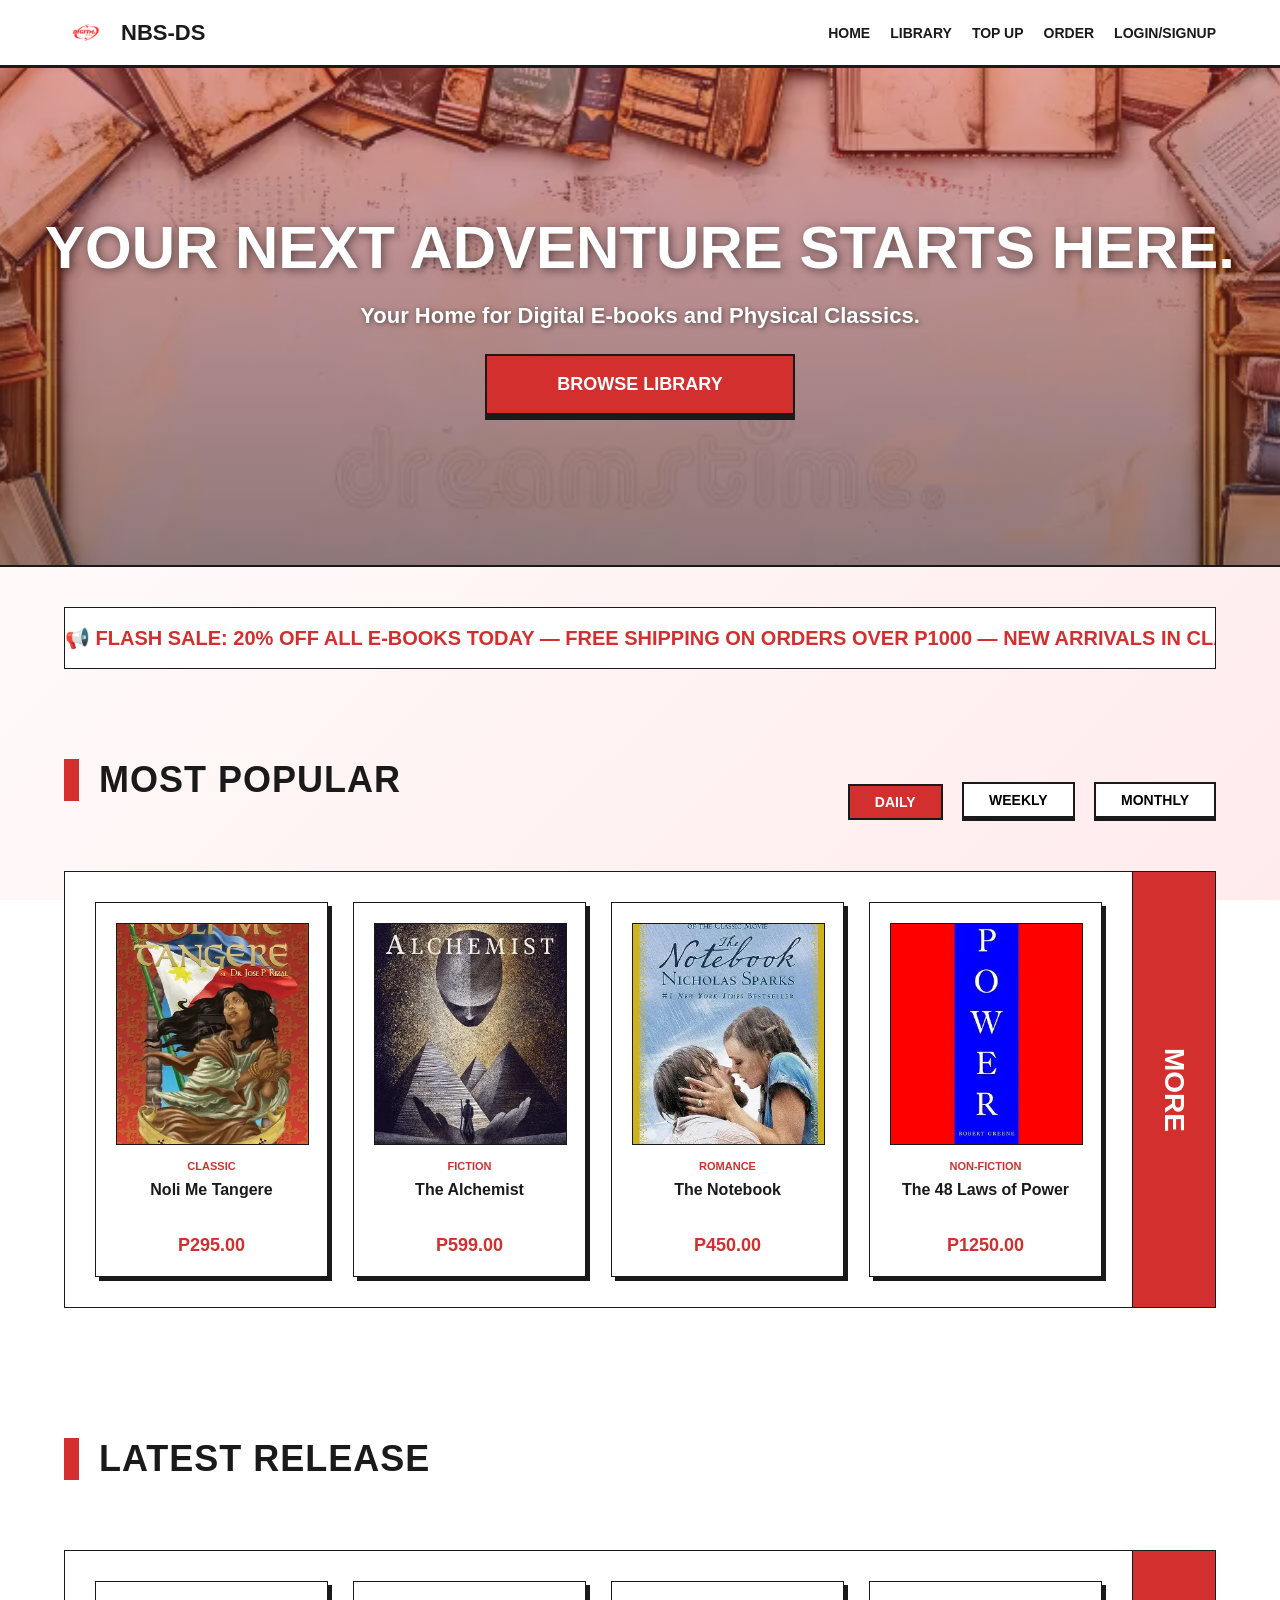
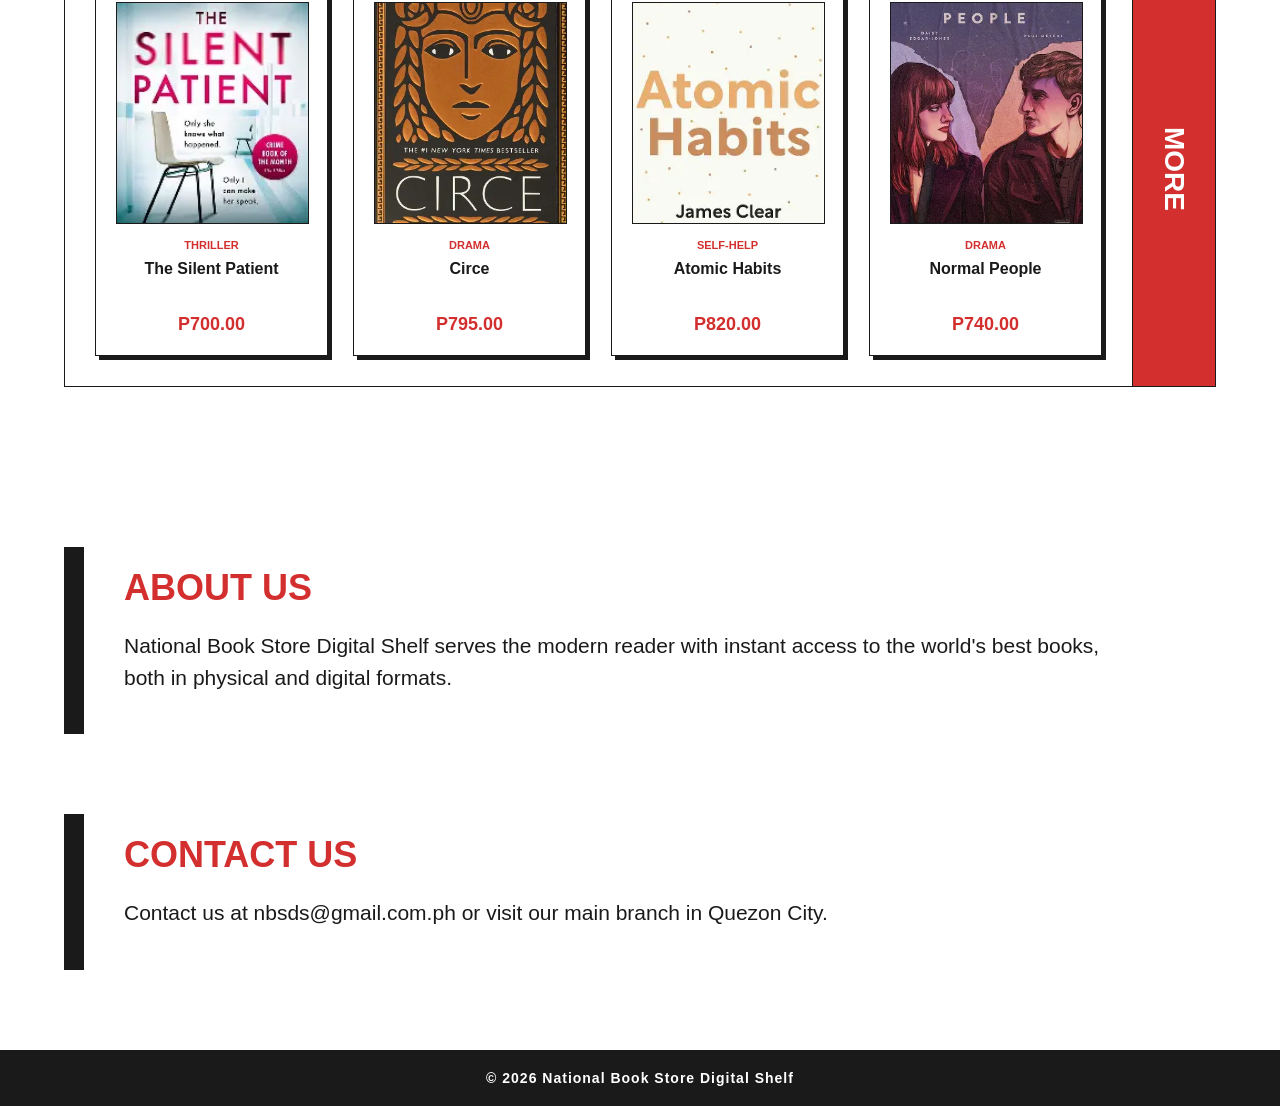
<file: NBSDS/index.html>
<!DOCTYPE html>
<html lang="en">
<head>
    <meta charset="UTF-8">
    <title>NBS-DS | Home</title>
    <link rel="stylesheet" href="style.css">
</head>
<body>
    <nav>
        <div class="logo-area"><img src="logo.png" alt="Logo" class="logo-img"><span class="nbs-text">NBS-DS</span></div>
        <div class="nav-links">
            <a href="index.html">HOME</a>
            <a href="library.html">LIBRARY</a>
            <a href="login.html" class="restricted">TOP UP</a>
            <a href="login.html" class="restricted">ORDER</a>
            <a href="login.html">LOGIN/SIGNUP</a>
        </div>
    </nav>
    <header class="hero">
        <h1>YOUR NEXT ADVENTURE STARTS HERE.</h1>
        <p>Your Home for Digital E-books and Physical Classics.</p>
        <button class="btn-browse" onclick="location.href='library.html'">Browse Library</button>
    </header>
    <div class="announcement-container">
        <div class="scrolling-text">📢 FLASH SALE: 20% OFF ALL E-BOOKS TODAY — FREE SHIPPING ON ORDERS OVER P1000 — NEW ARRIVALS IN CLASSICS SECTION</div>
    </div>
    <section class="section-container">
        <div class="section-header">
            <div class="title-group"><h2>Most Popular</h2></div>
            <div class="tabs">
                <button class="active" onclick="updatePopular(this)">DAILY</button>
                <button onclick="updatePopular(this)">WEEKLY</button>
                <button onclick="updatePopular(this)">MONTHLY</button>
            </div>
        </div>
        <div class="home-row">
            <div class="book-grid-4" id="popular-grid"></div>
            <a href="library.html" class="more-bar">MORE</a>
        </div>
    </section>
    <section class="section-container">
        <div class="section-header"><div class="title-group"><h2>Latest Release</h2></div></div>
        <div class="home-row">
            <div class="book-grid-4" id="latest-grid"></div>
            <a href="library.html" class="more-bar">MORE</a>
        </div>
    </section>
    <section class="info-box">
        <h2>ABOUT US</h2>
        <p>National Book Store Digital Shelf serves the modern reader with instant access to the world's best books, both in physical and digital formats.</p>
    </section>
    <section class="info-box">
        <h2>CONTACT US</h2>
        <p>Contact us at nbsds@gmail.com.ph or visit our main branch in Quezon City.</p>
    </section>
    <footer>© 2026 National Book Store Digital Shelf</footer>
    <script src="script.js"></script>
</body>
</html>
</file>
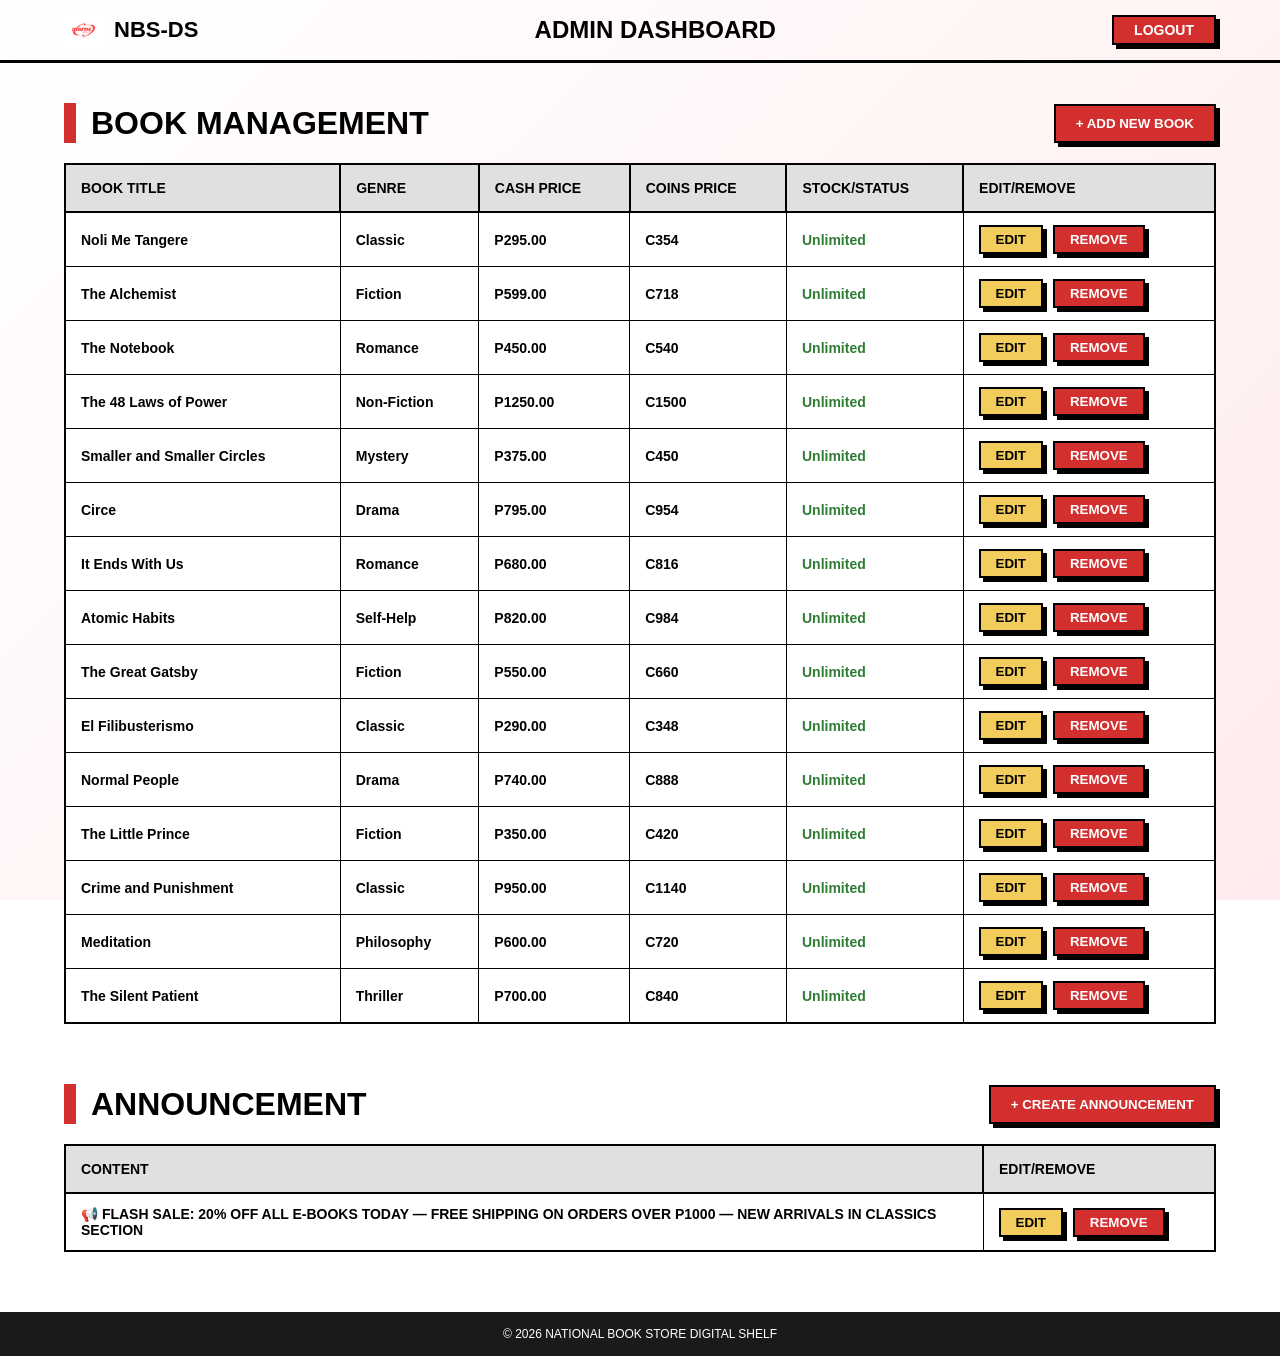
<file: NBSDS/admin.html>
<!DOCTYPE html>
<html lang="en">
<head>
    <meta charset="UTF-8">
    <meta name="viewport" content="width=device-width, initial-scale=1.0">
    <link rel="stylesheet" href="user-style.css">
    <link rel="stylesheet" href="admin-style.css">
    <title>NBS-DS | Admin Dashboard</title>
</head>
<body>

    <nav>
        <div class="logo-area">
            <img src="logo.png" alt="Logo" style="height: 40px; margin-right: 10px;">
            <span>NBS-DS</span>
        </div>
        <div class="admin-title">ADMIN DASHBOARD</div>
        <button class="btn-remove" onclick="location.href='index.html'" style="width: auto; padding: 5px 20px; font-size: 14px;">LOGOUT</button>
    </nav>

    <div class="admin-section">
        <div class="section-header">
            <div class="library-header"><div class="red-bar"></div>BOOK MANAGEMENT</div>
            <button class="add-btn">+ Add New Book</button>
        </div>
        <table>
            <thead>
                <tr>
                    <th>Book Title</th>
                    <th>Genre</th>
                    <th>Cash Price</th>
                    <th>Coins Price</th>
                    <th>Stock/Status</th>
                    <th>Edit/Remove</th>
                </tr>
            </thead>
            <tbody id="admin-book-list">
                </tbody>
        </table>
    </div>

    <div class="admin-section">
        <div class="section-header">
            <div class="library-header"><div class="red-bar"></div>ANNOUNCEMENT</div>
            <button class="add-btn">+ Create Announcement</button>
        </div>
        <table>
            <thead>
                <tr>
                    <th>Content</th>
                    <th style="width: 200px;">Edit/Remove</th>
                </tr>
            </thead>
            <tbody>
                <tr>
                    <td>📢 FLASH SALE: 20% OFF ALL E-BOOKS TODAY — FREE SHIPPING ON ORDERS OVER P1000 — NEW ARRIVALS IN CLASSICS SECTION</td>
                    <td>
                        <div class="action-btns">
                            <button class="btn-edit">Edit</button>
                            <button class="btn-remove">Remove</button>
                        </div>
                    </td>
                </tr>
            </tbody>
        </table>
    </div>

    <footer>© 2026 National Book Store Digital Shelf</footer>

    <script src="admin-script.js"></script>
</body>
</html>
</file>
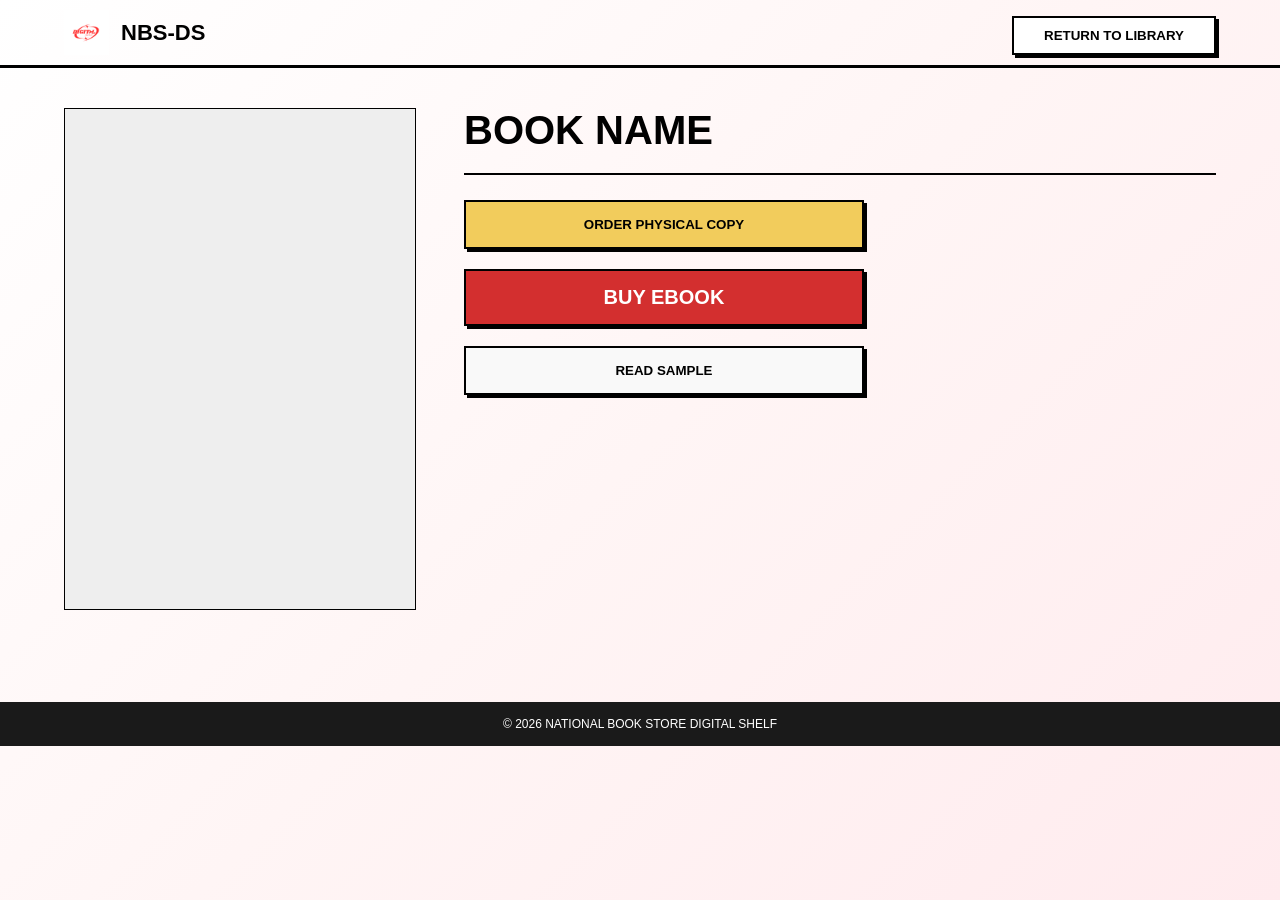
<file: NBSDS/dash-book-profile.html>
<!DOCTYPE html>
<html lang="en">
<head>
    <meta charset="UTF-8">
    <link rel="stylesheet" href="user-style.css">
    <title>NBS-DS | Book Info</title>
</head>
<body>
    <nav>
        <div class="logo-area">
            <img src="logo.png" alt="LOGO">
            <span>NBS-DS</span>
        </div>
        <button class="btn-white" onclick="location.href='dash-library.html'" style="width: auto; padding: 10px 30px;">RETURN TO LIBRARY</button>
    </nav>

    <div style="padding: 40px 5%;">
        <div style="display: grid; grid-template-columns: 350px 1fr; gap: 50px;">
            <div class="img-box" id="profileImgBox" style="cursor: default; height: 500px; overflow: hidden;"></div>
            
            <div>
                <h1 id="bTitle" style="font-size: 40px; margin:0; text-transform: uppercase;">BOOK NAME</h1>
                <p id="bMeta" style="color: #ff0000; font-weight: 900; font-size: 20px;"></p>
                <hr style="border: 1px solid #000; margin: 20px 0;">
                
                <div style="display: flex; flex-direction: column; gap: 15px; max-width: 400px;">
                    <button class="btn-yellow" id="ordBtn" style="padding: 15px;">ORDER PHYSICAL COPY</button>
                    <button class="btn-red" id="buyBtn" style="padding: 15px;">BUY EBOOK</button>
                    <button class="btn-white" id="previewBtn" onclick="openPreview()" style="padding: 15px; background: #f9f9f9;">READ SAMPLE</button>
                </div>

                <div id="chapterArea" style="display:none; margin-top: 40px;">
                    <h3 style="border-bottom: 4px solid #ff0000; padding-bottom: 10px; text-transform: uppercase;">Chapters</h3>
                    <div id="chapterList" style="display: grid; grid-template-columns: 1fr 1fr; gap: 12px; margin-top: 20px;"></div>
                </div>
            </div>
        </div>
    </div>

    <div id="previewModal" class="modal">
        <div class="modal-content">
            <span class="close-preview" onclick="closePreview()">&times;</span>
            <h2 style="text-transform: uppercase; border-bottom: 3px solid #000; padding-bottom: 10px;">Free Chapter Preview</h2>
            <div class="chapter-content">
                <div style="margin-bottom: 20px;">
                    <h3>Chapter 1: Free Trial Reading</h3>
                    <p>A cousin of Capitan Tiago, a sweet-faced old woman, who speaks Spanish quite badly, is the only one receiving the ladies.  To offer to the Spanish ladies a plate of cigars and buyos, to extend her hand to her countrywomen to be kissed, exactly as the friars do, — this is the sum of her courtesy, her policy.  The poor old lady soon became bored, and taking advantage of the noise of a plate breaking, rushed precipitately away, muttering, Jesús! Just wait, you rascals! and failed to reappear.

                       The men, for their part, are making more of a stir. Some cadets in one corner are conversing in a lively manner but in low tones, looking around now and then to point out different persons in the room while they laugh more or less openly among themselves.  In contrast, two foreigners dressed in white are promenading silently from one end of the room to the other with their hands crossed behind their backs, like the bored passengers on the deck of a ship.  All the interest and the greatest animation proceed from a group composed of two priests, two civilians, and a soldier who are seated around a small table on which are seen bottles of wine and English biscuits.

                       The soldier, a tall, elderly lieutenant with an austere countenance—a Duke of Alva straggling behind in the roster of the Civil Guard—talks little, but in a harsh, curt way.  One of the priests, a youthful Dominican friar, handsome, graceful, polished as the gold-mounted eyeglasses he wears, maintains a premature gravity.  He is the curate of Binondo and has been in former years a professor in the college of San Juan de Letran,[2] where he enjoyed the reputation of being a consummate dialectician, so much so that in the days when the sons of Guzman[3] still dared to match themselves in subtleties with laymen, the able disputant B. de Luna had never been able either to catch or to confuse him, the distinctions made by Fray Sibyla leaving his opponent in the situation of a fisherman who tries to catch eels with a lasso.  The Dominican says little, appearing to weigh his words.</p>
                </div>
                <div style="margin-bottom: 20px;">
                    <h3>Chapter 2: Free Trial Reading</h3>
                    <p>A cousin of Capitan Tiago, a sweet-faced old woman, who speaks Spanish quite badly, is the only one receiving the ladies.  To offer to the Spanish ladies a plate of cigars and buyos, to extend her hand to her countrywomen to be kissed, exactly as the friars do, — this is the sum of her courtesy, her policy.  The poor old lady soon became bored, and taking advantage of the noise of a plate breaking, rushed precipitately away, muttering, Jesús! Just wait, you rascals! and failed to reappear.

                        The men, for their part, are making more of a stir. Some cadets in one corner are conversing in a lively manner but in low tones, looking around now and then to point out different persons in the room while they laugh more or less openly among themselves.  In contrast, two foreigners dressed in white are promenading silently from one end of the room to the other with their hands crossed behind their backs, like the bored passengers on the deck of a ship.  All the interest and the greatest animation proceed from a group composed of two priests, two civilians, and a soldier who are seated around a small table on which are seen bottles of wine and English biscuits.

                       The soldier, a tall, elderly lieutenant with an austere countenance—a Duke of Alva straggling behind in the roster of the Civil Guard—talks little, but in a harsh, curt way.  One of the priests, a youthful Dominican friar, handsome, graceful, polished as the gold-mounted eyeglasses he wears, maintains a premature gravity.  He is the curate of Binondo and has been in former years a professor in the college of San Juan de Letran,[2] where he enjoyed the reputation of being a consummate dialectician, so much so that in the days when the sons of Guzman[3] still dared to match themselves in subtleties with laymen, the able disputant B. de Luna had never been able either to catch or to confuse him, the distinctions made by Fray Sibyla leaving his opponent in the situation of a fisherman who tries to catch eels with a lasso.  The Dominican says little, appearing to weigh his words.</p>
                </div>
                <div class="locked-chapter"><h3>🔒 Chapter 3 - Locked</h3></div>
                <div class="locked-chapter"><h3>🔒 Chapter 4 - Locked</h3></div>
                <div class="locked-chapter"><h3>🔒 Chapter 5 - Locked</h3></div>
                <div class="locked-chapter"><h3>🔒 Chapter 6 - Locked</h3></div>
                <div class="locked-chapter"><h3>🔒 Chapter 7 - Locked</h3></div>
                <div class="locked-chapter"><h3>🔒 Chapter 8 - Locked</h3></div>
                <div class="locked-chapter"><h3>🔒 Chapter 9 - Locked</h3></div>
                <div class="locked-chapter"><h3>🔒 Chapter 10 - Locked</h3></div>
            </div>
        </div>
    </div>

    <footer>© 2026 National Book Store Digital Shelf</footer>

    <script src="user-script.js"></script>
    <script>
        const id = parseInt(new URLSearchParams(window.location.search).get('id'));
        const book = books.find(b => b.id === id);
        
        if(book) {
            // INJECT IMAGE
            document.getElementById('profileImgBox').innerHTML = `<img src="${book.image}" style="width:100%; height:100%; object-fit:cover;" onerror="this.parentElement.innerText='IMAGE NOT FOUND'">`;
            
            document.getElementById('bTitle').innerText = book.name;
            document.getElementById('bMeta').innerText = `${book.genre} | Published: ${book.date}`;
            document.getElementById('ordBtn').onclick = () => orderPhysical(book.id);
            
            const owned = getOwned();
            if(owned.includes(book.id)) {
                document.getElementById('buyBtn').style.display = 'none';
                document.getElementById('previewBtn').style.display = 'none';
                document.getElementById('chapterArea').style.display = 'block';
                
                const list = document.getElementById('chapterList');
                
                for(let i=1; i<=10; i++) {
                    let targetPage;
                    if (i === 1) targetPage = 'dash-reader1.html';
                    else if (i === 2) targetPage = 'dash-reader2.html';
                    else targetPage = 'dash-reader.html';

                    list.innerHTML += `<button class="btn-white" style="background:#eeeeee;" onclick="location.href='${targetPage}?id=${id}&ch=${i}'">CHAPTER ${i}</button>`;
                }
            } else {
                document.getElementById('buyBtn').onclick = () => buyBook(book.id, book.price);
            }
        }

        function openPreview() { document.getElementById('previewModal').style.display = 'block'; }
        function closePreview() { document.getElementById('previewModal').style.display = 'none'; }
    </script>
</body>
</html>
</file>
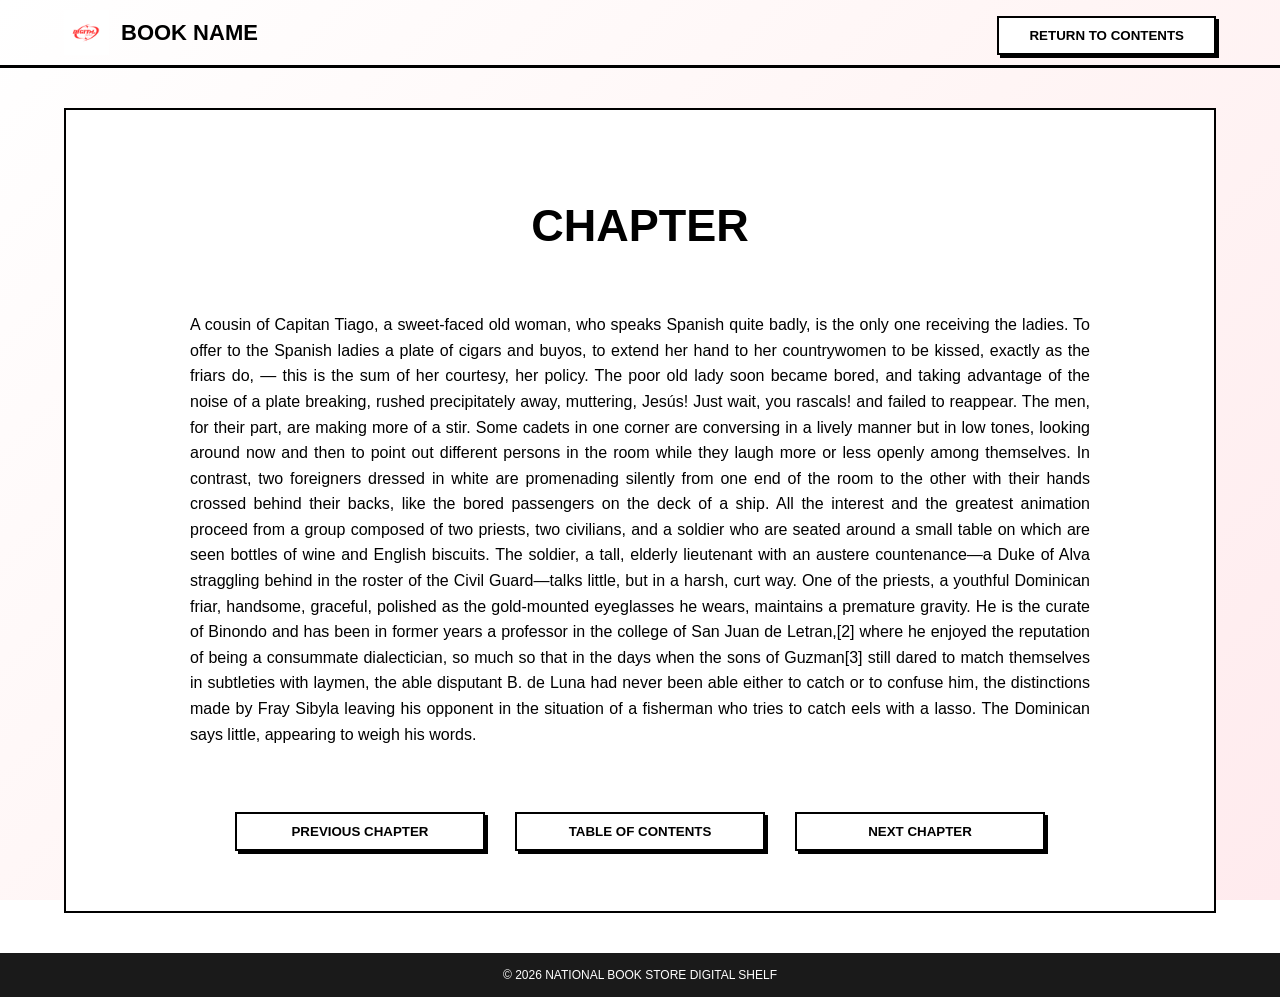
<file: NBSDS/dash-reader.html>
<!DOCTYPE html>
<html lang="en">
<head>
    <meta charset="UTF-8">
    <link rel="stylesheet" href="user-style.css">
    <title>NBS-DS | Reader</title>
</head>
<body>
    <nav>
        <div class="logo-area">
            <img src="logo.png" alt="LOGO">
            <span id="navBookName">BOOK NAME</span>
        </div>
        <button class="btn-white" onclick="goToProfile()" style="width: auto; padding: 10px 30px;">RETURN TO CONTENTS</button>
    </nav>

    <div style="border: 2px solid #000; margin: 40px 5%; padding: 60px; background-color: #fff; min-height: 600px; display: flex; flex-direction: column; align-items: center;">
        <h1 id="chTitle" style="font-size: 45px; text-transform: uppercase; margin-bottom: 20px;">CHAPTER</h1>
        <div style="font-family: Arial, sans-serif; font-size: 16px; line-height: 1.6; text-align: justify; margin-top: 40px; margin-bottom: 60px; width: 100%; max-width: 900px;">
            A cousin of Capitan Tiago, a sweet-faced old woman, who speaks Spanish quite badly, is the only one receiving the ladies.  To offer to the Spanish ladies a plate of cigars and buyos, to extend her hand to her countrywomen to be kissed, exactly as the friars do, — this is the sum of her courtesy, her policy.  The poor old lady soon became bored, and taking advantage of the noise of a plate breaking, rushed precipitately away, muttering, Jesús! Just wait, you rascals! and failed to reappear.

            The men, for their part, are making more of a stir. Some cadets in one corner are conversing in a lively manner but in low tones, looking around now and then to point out different persons in the room while they laugh more or less openly among themselves.  In contrast, two foreigners dressed in white are promenading silently from one end of the room to the other with their hands crossed behind their backs, like the bored passengers on the deck of a ship.  All the interest and the greatest animation proceed from a group composed of two priests, two civilians, and a soldier who are seated around a small table on which are seen bottles of wine and English biscuits.

            The soldier, a tall, elderly lieutenant with an austere countenance—a Duke of Alva straggling behind in the roster of the Civil Guard—talks little, but in a harsh, curt way.  One of the priests, a youthful Dominican friar, handsome, graceful, polished as the gold-mounted eyeglasses he wears, maintains a premature gravity.  He is the curate of Binondo and has been in former years a professor in the college of San Juan de Letran,[2] where he enjoyed the reputation of being a consummate dialectician, so much so that in the days when the sons of Guzman[3] still dared to match themselves in subtleties with laymen, the able disputant B. de Luna had never been able either to catch or to confuse him, the distinctions made by Fray Sibyla leaving his opponent in the situation of a fisherman who tries to catch eels with a lasso.  The Dominican says little, appearing to weigh his words.
        </div>
        <div style="display: flex; justify-content: center; gap: 30px; width: 100%; margin-top: auto;">
            <button class="btn-white" style="width: 250px;" onclick="move(-1)">Previous Chapter</button>
            <button class="btn-white" style="width: 250px;" onclick="goToProfile()">Table of Contents</button>
            <button class="btn-white" id="nextBtn" style="width: 250px;" onclick="move(1)">Next Chapter</button>
        </div>
    </div>

    <footer>© 2026 National Book Store Digital Shelf</footer>

    <script src="user-script.js"></script>
    <script>
        const params = new URLSearchParams(window.location.search);
        const id = parseInt(params.get('id'));
        const ch = parseInt(params.get('ch')) || 3;

        const book = books.find(b => b.id === id);
        if(book) {
            document.getElementById('navBookName').innerText = book.name;
            document.getElementById('chTitle').innerText = "CHAPTER " + ch;
        }

        if (ch >= 10) { document.getElementById('nextBtn').style.opacity = "0.5"; document.getElementById('nextBtn').disabled = true; }

        function move(step) {
            let targetCh = ch + step;
            let targetPage = 'dash-reader.html';
            if (targetCh === 2) targetPage = 'dash-reader2.html';
            location.href = `${targetPage}?id=${id}&ch=${targetCh}`;
        }
        function goToProfile() { location.href = `dash-book-profile.html?id=${id}`; }
    </script>
</body>
</html>
</file>
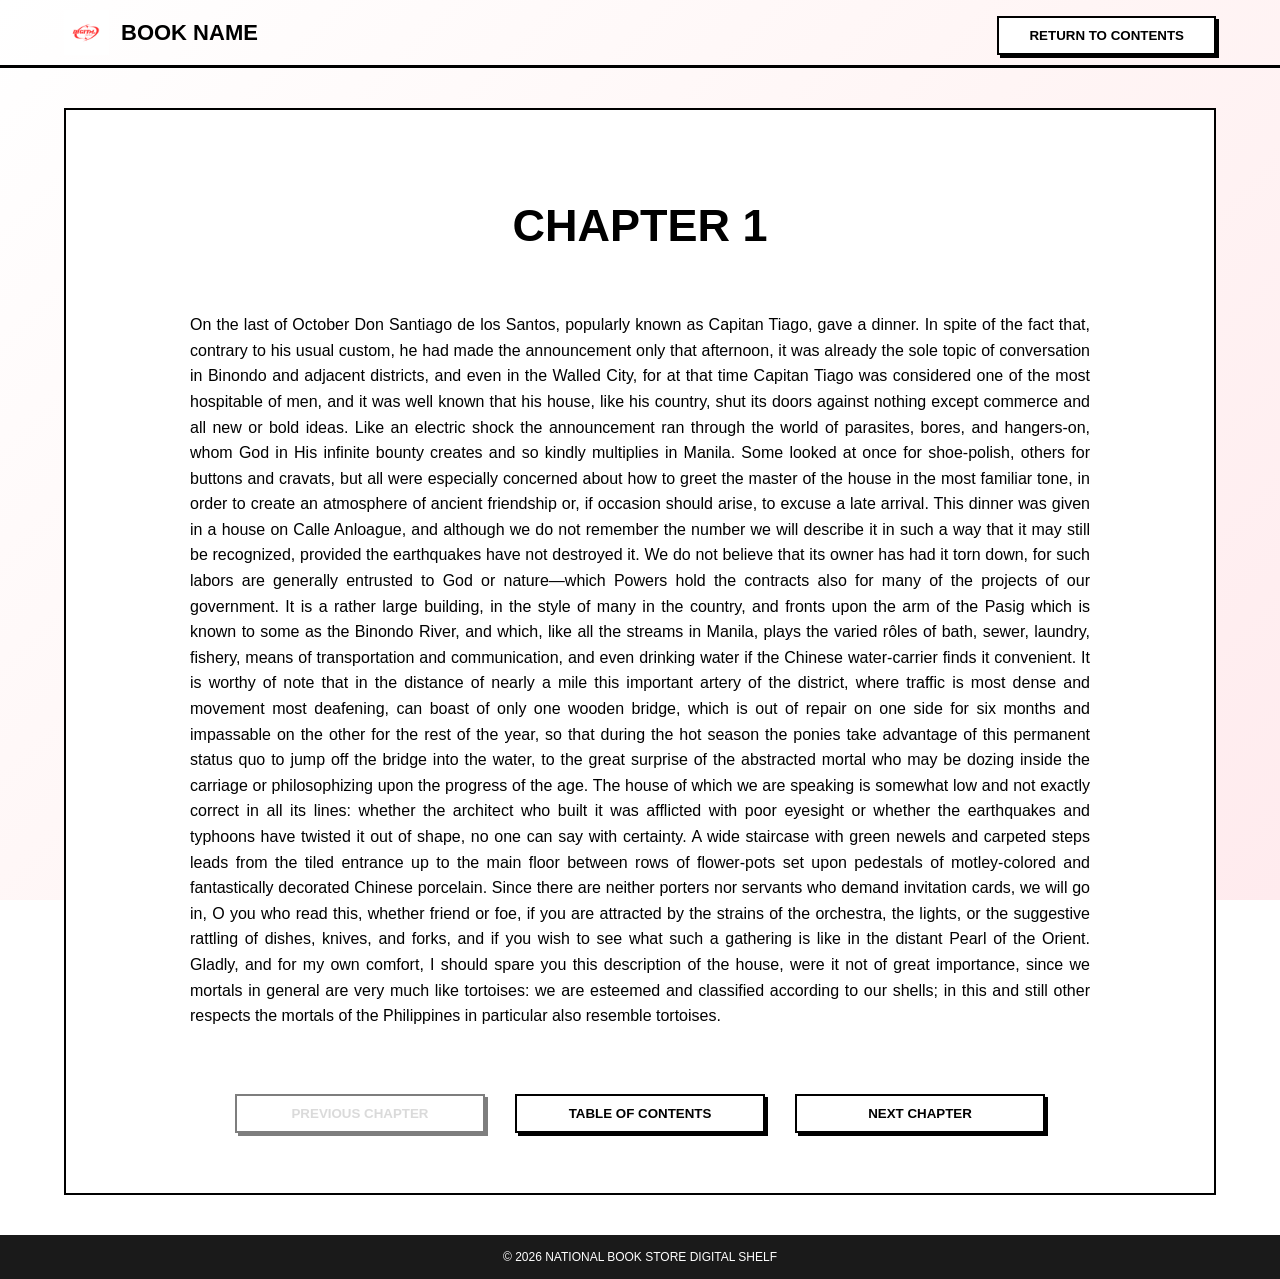
<file: NBSDS/dash-reader1.html>
<!DOCTYPE html>
<html lang="en">
<head>
    <meta charset="UTF-8">
    <link rel="stylesheet" href="user-style.css">
    <title>NBS-DS | Chapter 1</title>
</head>
<body>
    <nav>
        <div class="logo-area">
            <img src="logo.png" alt="LOGO">
            <span id="navBookName">BOOK NAME</span>
        </div>
        <button class="btn-white" onclick="goToProfile()" style="width: auto; padding: 10px 30px;">RETURN TO CONTENTS</button>
    </nav>

    <div style="border: 2px solid #000; margin: 40px 5%; padding: 60px; background-color: #fff; min-height: 600px; display: flex; flex-direction: column; align-items: center;">
        <h1 style="font-size: 45px; text-transform: uppercase; margin-bottom: 20px;">CHAPTER 1</h1>
        
        <div style="font-family: Arial, sans-serif; font-size: 16px; line-height: 1.6; text-align: justify; margin-top: 40px; margin-bottom: 60px; width: 100%; max-width: 900px; text-transform: none;">
            On the last of October Don Santiago de los Santos, popularly known as Capitan Tiago, gave a dinner.  In spite of the fact that, contrary to his usual custom, he had made the announcement only that afternoon, it was already the sole topic of conversation in Binondo and adjacent districts, and even in the Walled City, for at that time Capitan Tiago was considered one of the most hospitable of men, and it was well known that his house, like his country, shut its doors against nothing except commerce and all new or bold ideas.  Like an electric shock the announcement ran through the world of parasites, bores, and hangers-on, whom God in His infinite bounty creates and so kindly multiplies in Manila.  Some looked at once for shoe-polish, others for buttons and cravats, but all were especially concerned about how to greet the master of the house in the most familiar tone, in order to create an atmosphere of ancient friendship or, if occasion should arise, to excuse a late arrival.

            This dinner was given in a house on Calle Anloague, and although we do not remember the number we will describe it in such a way that it may still be recognized, provided the earthquakes have not destroyed it.  We do not believe that its owner has had it torn down, for such labors are generally entrusted to God or nature—which Powers hold the contracts also for many of the projects of our government.  It is a rather large building, in the style of many in the country, and fronts upon the arm of the Pasig which is known to some as the Binondo River, and which, like all the streams in Manila, plays the varied rôles of bath, sewer, laundry, fishery, means of transportation and communication, and even drinking water if the Chinese water-carrier finds it convenient.  It is worthy of note that in the distance of nearly a mile this important artery of the district, where traffic is most dense and movement most deafening, can boast of only one wooden bridge, which is out of repair on one side for six months and impassable on the other for the rest of the year, so that during the hot season the ponies take advantage of this permanent status quo to jump off the bridge into the water, to the great surprise of the abstracted mortal who may be dozing inside the carriage or philosophizing upon the progress of the age.

            The house of which we are speaking is somewhat low and not exactly correct in all its lines: whether the architect who built it was afflicted with poor eyesight or whether the earthquakes and typhoons have twisted it out of shape, no one can say with certainty.  A wide staircase with green newels and carpeted steps leads from the tiled entrance up to the main floor between rows of flower-pots set upon pedestals of motley-colored and fantastically decorated Chinese porcelain.  Since there are neither porters nor servants who demand invitation cards, we will go in, O you who read this, whether friend or foe, if you are attracted by the strains of the orchestra, the lights, or the suggestive rattling of dishes, knives, and forks, and if you wish to see what such a gathering is like in the distant Pearl of the Orient.  Gladly, and for my own comfort, I should spare you this description of the house, were it not of great importance, since we mortals in general are very much like tortoises: we are esteemed and classified according to our shells; in this and still other respects the mortals of the Philippines in particular also resemble tortoises.
        </div>

        <div style="display: flex; justify-content: center; gap: 30px; width: 100%; margin-top: auto;">
            <button class="btn-white" style="width: 250px; opacity: 0.5; cursor: not-allowed;" disabled>Previous Chapter</button>
            <button class="btn-white" style="width: 250px;" onclick="goToProfile()">Table of Contents</button>
            <button class="btn-white" style="width: 250px;" onclick="location.href='dash-reader2.html?id='+id+'&ch=2'">Next Chapter</button>
        </div>
    </div>

    <footer>© 2026 National Book Store Digital Shelf</footer>

    <script src="user-script.js"></script>
    <script>
        const id = new URLSearchParams(window.location.search).get('id');
        const book = books.find(b => b.id == id);
        if(book) document.getElementById('navBookName').innerText = book.name;
        function goToProfile() { location.href = `dash-book-profile.html?id=${id}`; }
    </script>
</body>
</html>
</file>
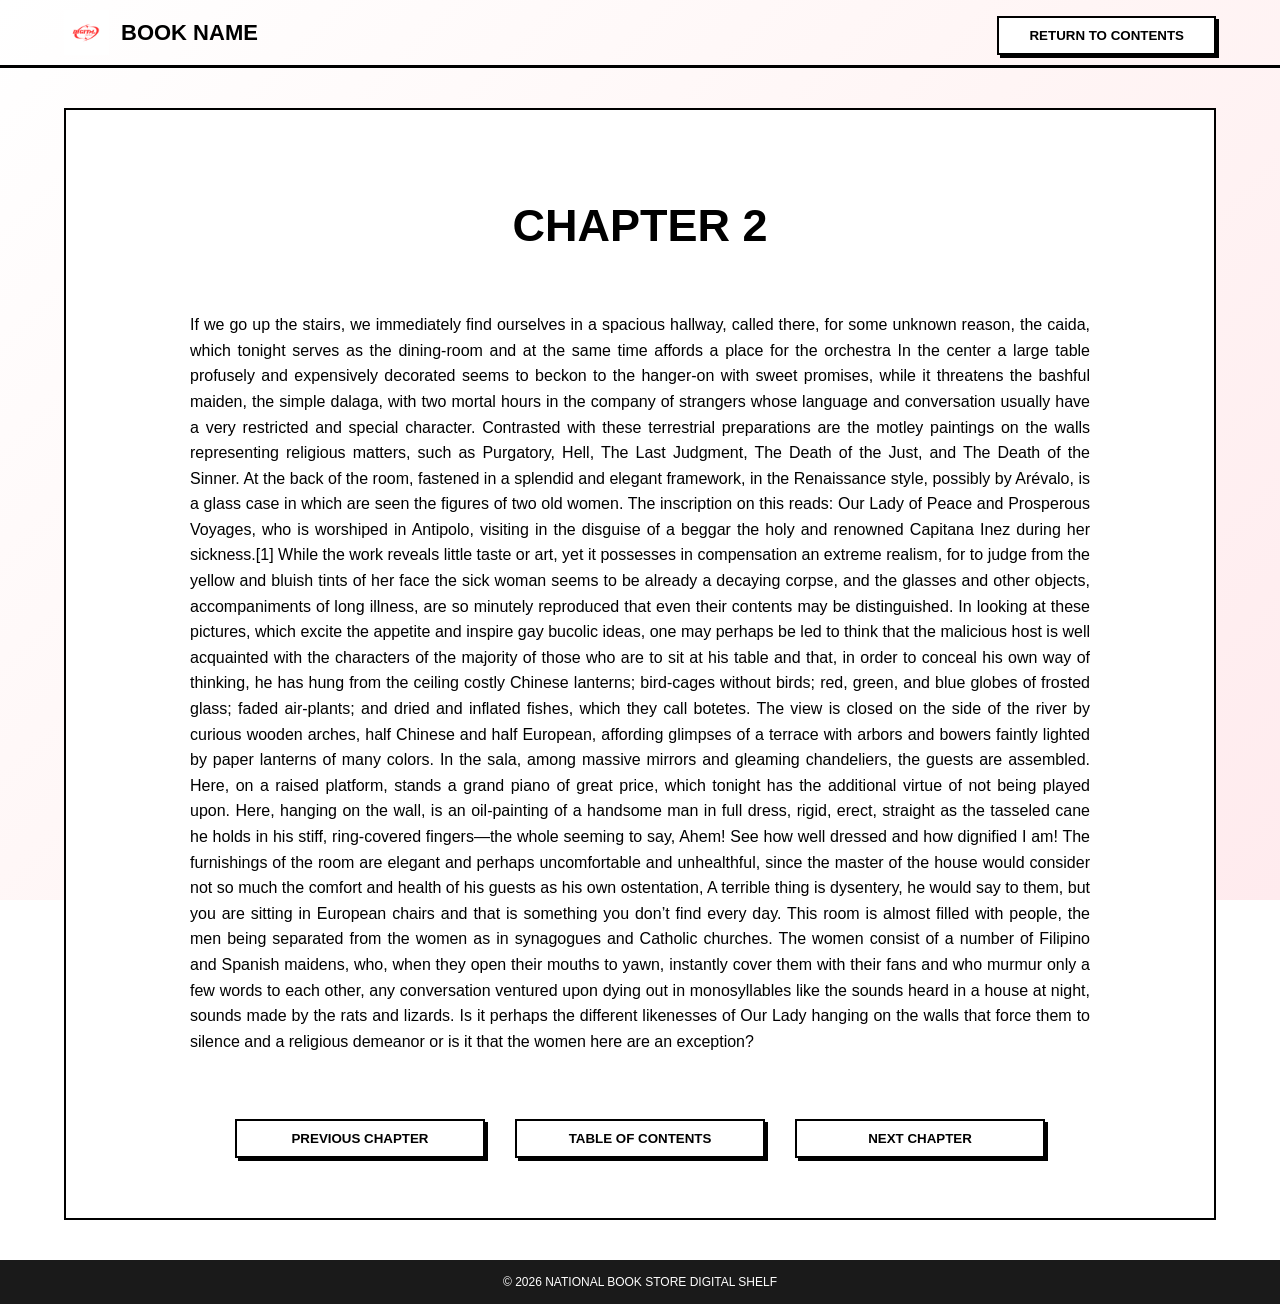
<file: NBSDS/dash-reader2.html>
<!DOCTYPE html>
<html lang="en">
<head>
    <meta charset="UTF-8">
    <link rel="stylesheet" href="user-style.css">
    <title>NBS-DS | Chapter 2</title>
</head>
<body>
    <nav>
        <div class="logo-area">
            <img src="logo.png" alt="LOGO">
            <span id="navBookName">BOOK NAME</span>
        </div>
        <button class="btn-white" onclick="goToProfile()" style="width: auto; padding: 10px 30px;">RETURN TO CONTENTS</button>
    </nav>

    <div style="border: 2px solid #000; margin: 40px 5%; padding: 60px; background-color: #fff; min-height: 600px; display: flex; flex-direction: column; align-items: center;">
        <h1 style="font-size: 45px; text-transform: uppercase; margin-bottom: 20px;">CHAPTER 2</h1>
        
        <div style="font-family: Arial, sans-serif; font-size: 16px; line-height: 1.6; text-align: justify; margin-top: 40px; margin-bottom: 60px; width: 100%; max-width: 900px; text-transform: none;">
           If we go up the stairs, we immediately find ourselves in a spacious hallway, called there, for some unknown reason, the caida, which tonight serves as the dining-room and at the same time affords a place for the orchestra   In the center a large table profusely and expensively decorated seems to beckon to the hanger-on with sweet promises, while it threatens the bashful maiden, the simple dalaga, with two mortal hours in the company of strangers whose language and conversation usually have a very restricted and special character.

           Contrasted with these terrestrial preparations are the motley paintings on the walls representing religious matters, such as Purgatory, Hell, The Last Judgment, The Death of the Just, and The Death of the Sinner.

           At the back of the room, fastened in a splendid and elegant framework, in the Renaissance style, possibly by Arévalo, is a glass case in which are seen the figures of two old women.  The inscription on this reads: Our Lady of Peace and Prosperous Voyages, who is worshiped in Antipolo, visiting in the disguise of a beggar the holy and renowned Capitana Inez during her sickness.[1]  While the work reveals little taste or art, yet it possesses in compensation an extreme realism, for to judge from the yellow and bluish tints of her face the sick woman seems to be already a decaying corpse, and the glasses and other objects, accompaniments of long illness, are so minutely reproduced that even their contents may be distinguished.  In looking at these pictures, which excite the appetite and inspire gay bucolic ideas, one may perhaps be led to think that the malicious host is well acquainted with the characters of the majority of those who are to sit at his table and that, in order to conceal his own way of thinking, he has hung from the ceiling costly Chinese lanterns; bird-cages without birds; red, green, and blue globes of frosted glass; faded air-plants; and dried and inflated fishes, which they call botetes.  The view is closed on the side of the river by curious wooden arches, half Chinese and half European, affording glimpses of a terrace with arbors and bowers faintly lighted by paper lanterns of many colors.
 
           In the sala, among massive mirrors and gleaming chandeliers, the guests are assembled.  Here, on a raised platform, stands a grand piano of great price, which tonight has the additional virtue of not being played upon.  Here, hanging on the wall, is an oil-painting of a handsome man in full dress, rigid, erect, straight as the tasseled cane he holds in his stiff, ring-covered fingers—the whole seeming to say, Ahem! See how well dressed and how dignified I am!  The furnishings of the room are elegant and perhaps uncomfortable and unhealthful, since the master of the house would consider not so much the comfort and health of his guests as his own ostentation, A terrible thing is dysentery, he would say to them, but you are sitting in European chairs and that is something you don’t find every day.

           This room is almost filled with people, the men being separated from the women as in synagogues and Catholic churches.  The women consist of a number of Filipino and Spanish maidens, who, when they open their mouths to yawn, instantly cover them with their fans and who murmur only a few words to each other, any conversation ventured upon dying out in monosyllables like the sounds heard in a house at night, sounds made by the rats and lizards.  Is it perhaps the different likenesses of Our Lady hanging on the walls that force them to silence and a religious demeanor or is it that the women here are an exception?
        </div>

        <div style="display: flex; justify-content: center; gap: 30px; width: 100%; margin-top: auto;">
            <button class="btn-white" style="width: 250px;" onclick="location.href='dash-reader1.html?id='+id+'&ch=1'">Previous Chapter</button>
            <button class="btn-white" style="width: 250px;" onclick="goToProfile()">Table of Contents</button>
            <button class="btn-white" style="width: 250px;" onclick="location.href='dash-reader.html?id='+id+'&ch=3'">Next Chapter</button>
        </div>
    </div>

    <footer>© 2026 National Book Store Digital Shelf</footer>

    <script src="user-script.js"></script>
    <script>
        const id = new URLSearchParams(window.location.search).get('id');
        const book = books.find(b => b.id == id);
        if(book) document.getElementById('navBookName').innerText = book.name;
        function goToProfile() { location.href = `dash-book-profile.html?id=${id}`; }
    </script>
</body>
</html>
</file>
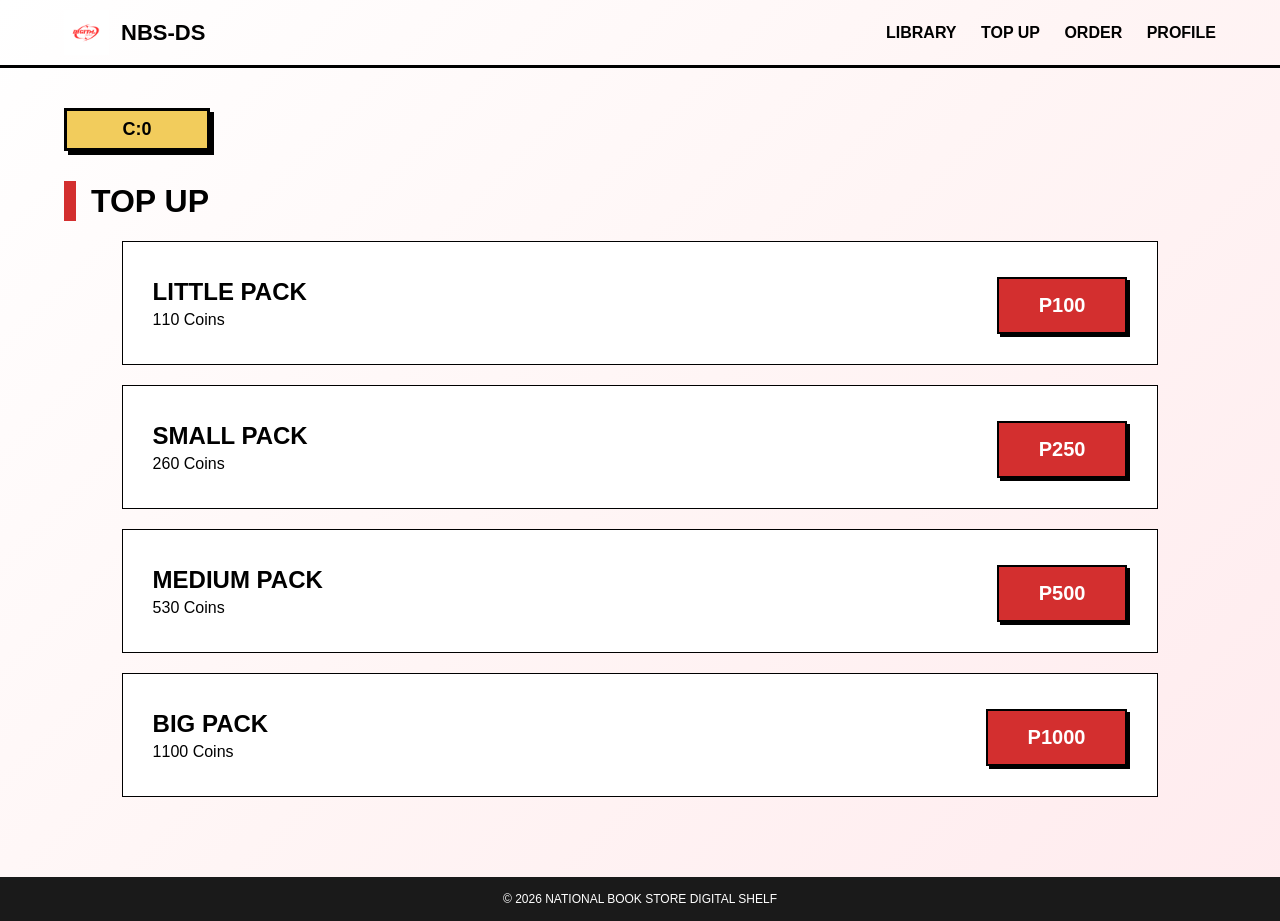
<file: NBSDS/dash-topup.html>
<!DOCTYPE html>
<html lang="en">
<head>
    <meta charset="UTF-8">
    <link rel="stylesheet" href="user-style.css">
    <title>NBS-DS | Top Up</title>
</head>
<body>
    <nav>
        <div class="logo-area">
            <img src="logo.png" alt="Logo">
            <span>NBS-DS</span>
        </div>
        <div class="nav-links">
            <a href="dash-library.html">LIBRARY</a>
            <a href="dash-topup.html">TOP UP</a>
            <a href="dash-order.html">ORDER</a>
            <a href="dash-profile.html">PROFILE</a>
        </div>
    </nav>

    <div style="padding: 40px 5%;">
        <div id="coinCount" class="coin-display">C:0</div>

        <div class="library-header" style="margin-top: 30px;">
            <div class="red-bar"></div>
            TOP UP
        </div>

        <div class="pack-container">
            <div class="pack-item">
                <div>
                    <h2 style="margin:0">LITTLE PACK</h2>
                    <p style="margin:5px 0 0 0">110 Coins</p>
                </div>
                <button class="btn-price" onclick="addCoins(110)">P100</button>
            </div>

            <div class="pack-item">
                <div>
                    <h2 style="margin:0">SMALL PACK</h2>
                    <p style="margin:5px 0 0 0">260 Coins</p>
                </div>
                <button class="btn-price" onclick="addCoins(260)">P250</button>
            </div>

            <div class="pack-item">
                <div>
                    <h2 style="margin:0">MEDIUM PACK</h2>
                    <p style="margin:5px 0 0 0">530 Coins</p>
                </div>
                <button class="btn-price" onclick="addCoins(530)">P500</button>
            </div>

            <div class="pack-item">
                <div>
                    <h2 style="margin:0">BIG PACK</h2>
                    <p style="margin:5px 0 0 0">1100 Coins</p>
                </div>
                <button class="btn-price" onclick="addCoins(1100)">P1000</button>
            </div>
        </div>
    </div>
    
    <footer>© 2026 National Book Store Digital Shelf</footer>
    <script src="user-script.js"></script>
    <script>
        function updateDisplay() {
            document.getElementById('coinCount').innerText = `C:${getCoins()}`;
        }
        window.onload = updateDisplay;
    </script>
</body>
</html>
</file>
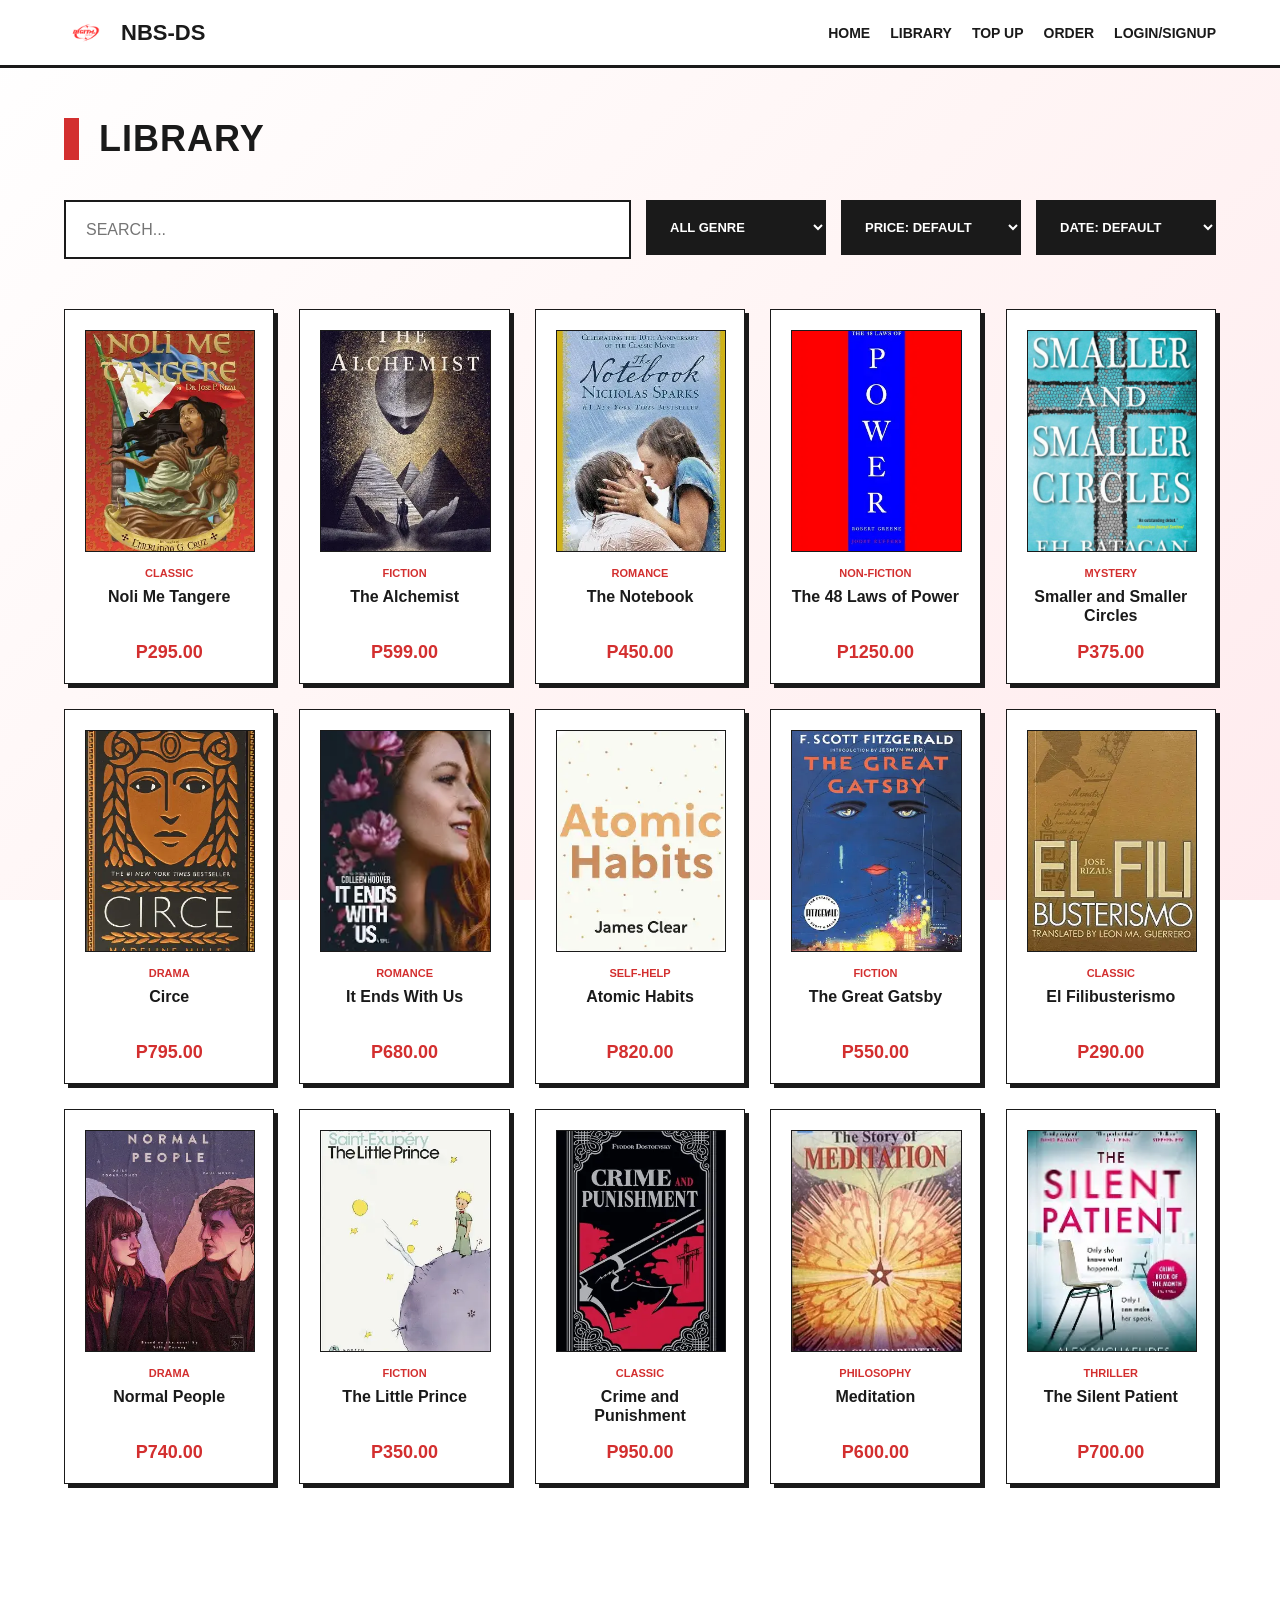
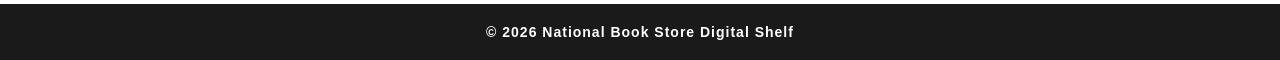
<file: NBSDS/library.html>
<!DOCTYPE html>
<html lang="en">
<head>
    <meta charset="UTF-8">
    <title>NBS-DS | Library</title>
    <link rel="stylesheet" href="style.css">
</head>
<body>
    <nav>
        <div class="logo-area">
            <img src="logo.png" alt="Logo" class="logo-img">
            <span class="nbs-text">NBS-DS</span>
        </div>
        <div class="nav-links">
            <a href="index.html">HOME</a>
            <a href="library.html">LIBRARY</a>
            <a href="login.html" class="restricted">TOP UP</a>
            <a href="login.html"class="restricted">ORDER</a>
            <a href="login.html">LOGIN/SIGNUP</a>
        </div>
    </nav>

    <section class="section-container">
        <div class="title-group">
            <h2>Library</h2>
        </div>

        <div class="library-filters">
    <input type="text" id="search" placeholder="SEARCH..." onkeyup="filterLibrary()">
    <select class="dark-select" id="genreSelect" onchange="filterLibrary()">
        <option value="ALL GENRE">ALL GENRE</option>
        <option value="Classic">CLASSIC</option>
        <option value="Fiction">FICTION</option>
        <option value="Romance">ROMANCE</option>
        <option value="Drama">DRAMA</option>
        <option value="Non-Fiction">NON-FICTION</option>
        <option value="Mystery">MYSTERY</option>
        <option value="Self-Help">SELF-HELP</option>
        <option value="Philosophy">PHILOSOPHY</option>
        <option value="Thriller">THRILLER</option>
    </select>
            <select class="dark-select" id="priceSort" onchange="filterLibrary()">
                <option value="DEFAULT">PRICE: DEFAULT</option>
                <option value="MOST EXPENSIVE">MOST EXPENSIVE</option>
                <option value="LEAST EXPENSIVE">LEAST EXPENSIVE</option>
            </select>
            <select class="dark-select" id="dateSort" onchange="filterLibrary()">
                <option value="DEFAULT">DATE: DEFAULT</option>
                <option value="LATEST">LATEST</option>
                <option value="OLDEST">OLDEST</option>
            </select>
        </div>

        <div class="book-grid-5" id="library-grid"></div>
    </section>

    <footer>© 2026 National Book Store Digital Shelf</footer>
    <script src="script.js"></script>
</body>
</html>
</file>
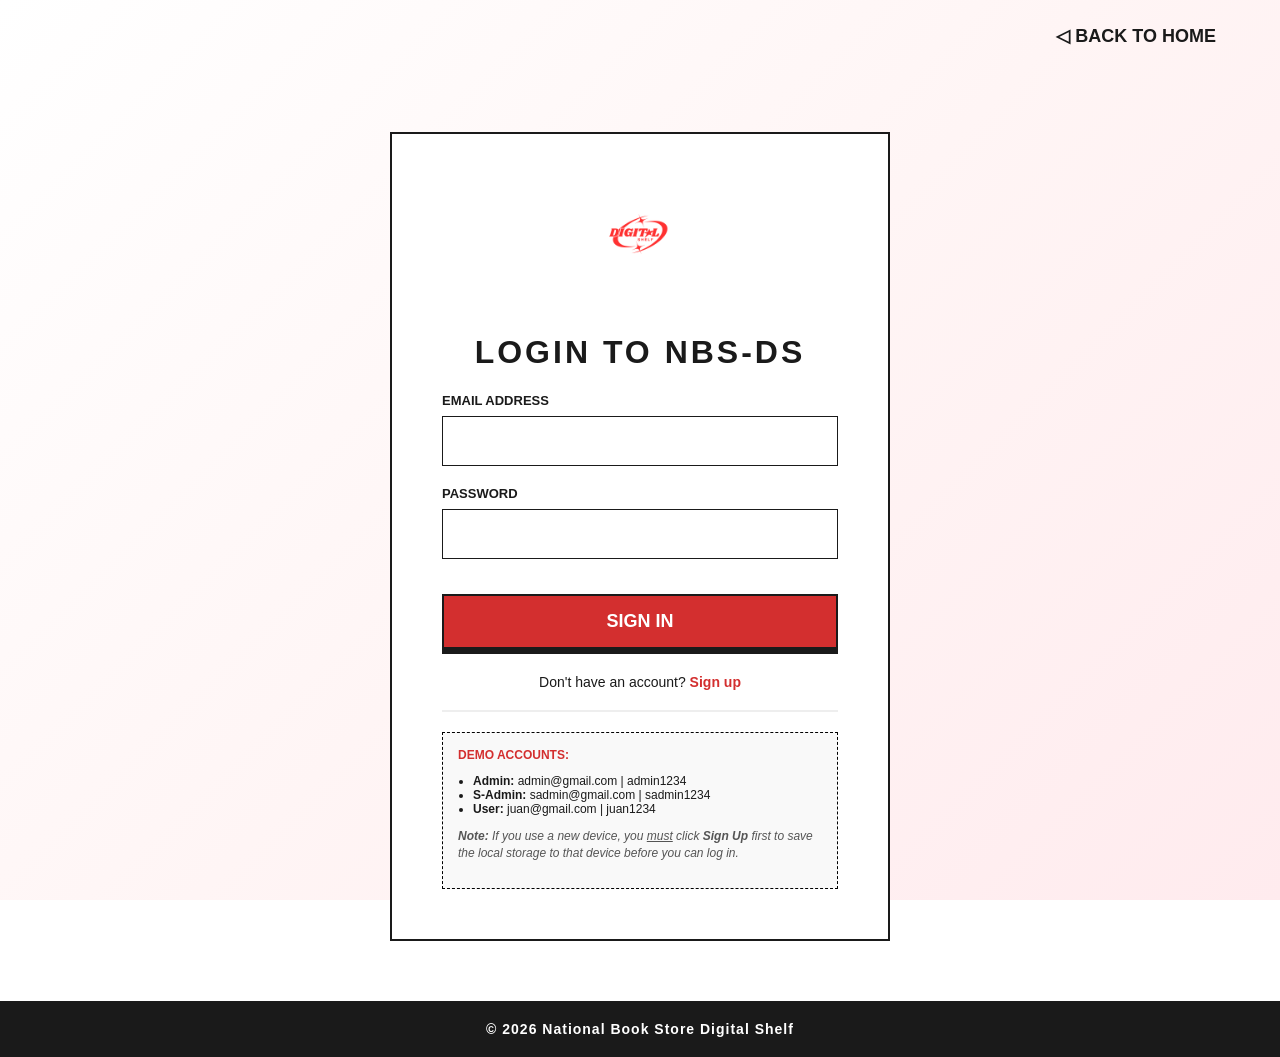
<file: NBSDS/login.html>
<!DOCTYPE html>
<html lang="en">
<head>
    <meta charset="UTF-8">
    <title>NBS-DS | Login</title>
    <link rel="stylesheet" href="style.css">
</head>
<body>
    <div class="login-header">
        <a href="index.html" class="back-btn">◁ BACK TO HOME</a>
    </div>

    <div class="login-card">
        <img src="logo.png" alt="Logo" style="height: 100px; margin-bottom: 25px;">
        <h1 style="text-transform: uppercase; letter-spacing: 3px; font-weight: 900;">Login to NBS-DS</h1>
        
        <label>Email Address</label>
        <input type="text" id="loginEmail" placeholder="">
        
        <label>Password</label>
        <input type="password" id="loginPass" placeholder="">
        
        <button class="signin-btn" onclick="checkLogin()">Sign in</button>
        
        <p style="margin-top: 25px; font-size: 14px;">Don't have an account? 
            <a href="signup.html" style="color: #d32f2f; text-decoration: none; font-weight: bold;">Sign up</a>
        </p>
        <hr style="border: 1px solid #eee; margin: 20px 0;">

        <div style="text-align: left; font-size: 12px; background: #f9f9f9; padding: 15px; border: 1px dashed #000;">
            <p style="font-weight: 900; margin-top: 0; text-transform: uppercase; color: #d32f2f;">Demo Accounts:</p>
            <ul style="padding-left: 15px; margin-bottom: 10px;">
                <li><strong>Admin:</strong> admin@gmail.com | admin1234</li>
                <li><strong>S-Admin:</strong> sadmin@gmail.com | sadmin1234</li>
                <li><strong>User:</strong> juan@gmail.com | juan1234</li>
            </ul>
            
            <p style="font-style: italic; color: #555; line-height: 1.4;">
                <strong>Note:</strong> If you use a new device, you <u>must</u> click <strong>Sign Up</strong> first to save the local storage to that device before you can log in.
            </p>
        </div> 
    
    </div>

    <footer>© 2026 National Book Store Digital Shelf</footer>

    <script>
        function checkLogin() {
            const email = document.getElementById('loginEmail').value;
            const pass = document.getElementById('loginPass').value;

            if (email === "admin@gmail.com" && pass === "admin1234") {
                window.location.href = "admin.html";
            } 
            else if (email === "sadmin@gmail.com" && pass === "sadmin1234") {
                window.location.href = "sadmin.html";
            }
            else if (email === "juan@gmail.com" && pass === "juan1234") {
                window.location.href = "dash-library.html";
            } 
            else {
                alert("Account not found. Please sign up to create your account!");
            }
        }
    </script>
</body>
</html>
</file>
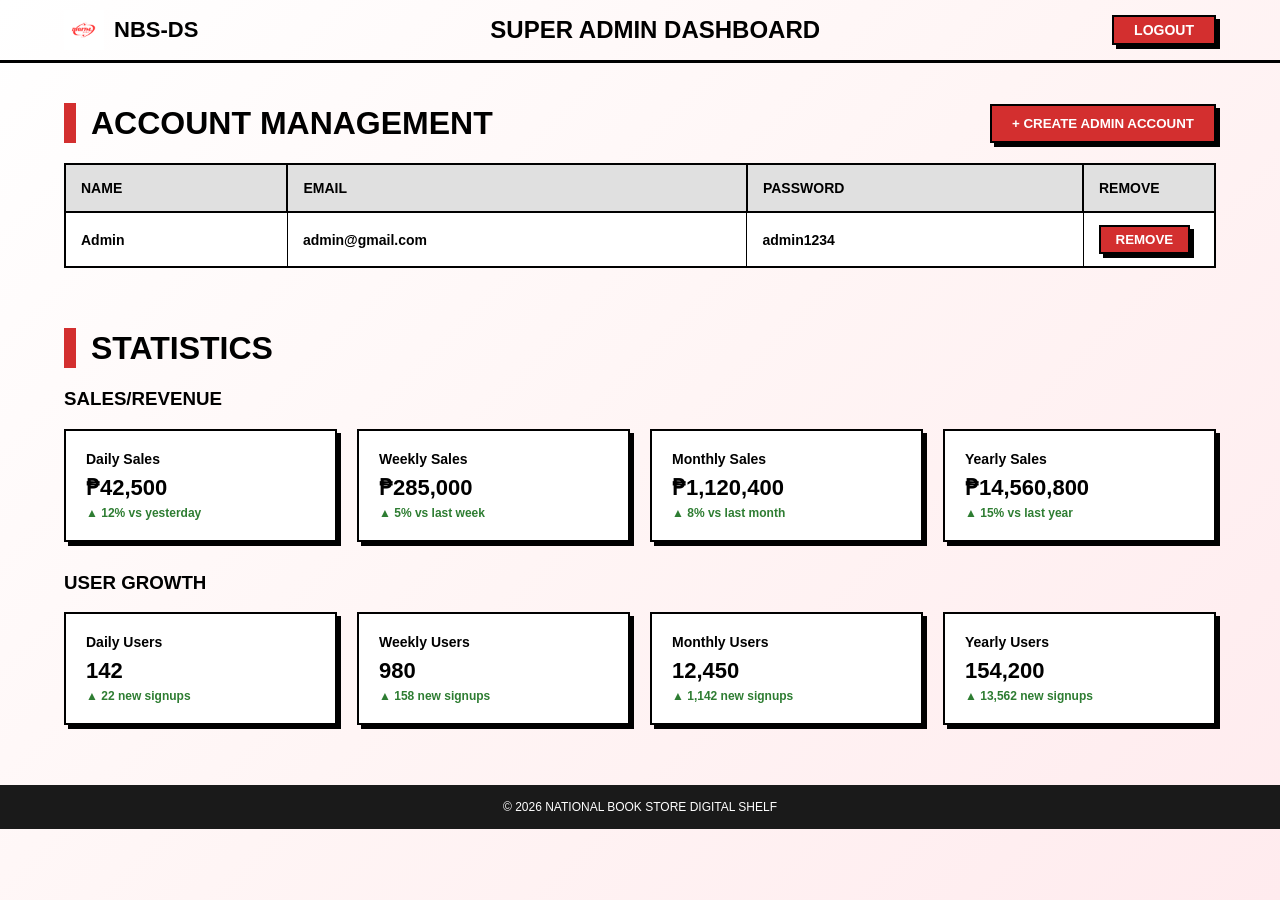
<file: NBSDS/sadmin.html>
<!DOCTYPE html>
<html lang="en">
<head>
    <meta charset="UTF-8">
    <meta name="viewport" content="width=device-width, initial-scale=1.0">
    <link rel="stylesheet" href="user-style.css">
    <link rel="stylesheet" href="admin-style.css">
    <title>NBS-DS | Super Admin Dashboard</title>
</head>
<body>

    <nav>
        <div class="logo-area">
            <img src="logo.png" alt="Logo" style="height: 40px; margin-right: 10px;">
            <span>NBS-DS</span>
        </div>
        <div class="admin-title">SUPER ADMIN DASHBOARD</div>
        <button class="btn-remove" onclick="location.href='index.html'" style="width: auto; padding: 5px 20px; font-size: 14px;">LOGOUT</button>
    </nav>

    <div class="admin-section">
        <div class="section-header">
            <div class="library-header"><div class="red-bar"></div>ACCOUNT MANAGEMENT</div>
            <button class="add-btn">+ Create Admin Account</button>
        </div>
        <table>
            <thead>
                <tr>
                    <th>Name</th>
                    <th>Email</th>
                    <th>Password</th>
                    <th style="width: 100px;">Remove</th>
                </tr>
            </thead>
            <tbody id="admin-account-list">
                <tr>
                    <td>Admin</td>
                    <td>admin@gmail.com</td>
                    <td>admin1234</td>
                    <td><button class="btn-remove" onclick="removeBook('Admin Juan')">Remove</button></td>
                </tr>
            </tbody>
        </table>
    </div>

    <div class="admin-section">
        <div class="library-header"><div class="red-bar"></div>STATISTICS</div>
        
        <h3 class="sub-header" style="font-weight: 900; text-transform: uppercase; margin-top: 20px;">Sales/Revenue</h3>
        <div class="stats-container">
            <div class="stat-card">
                <div class="stat-label">Daily Sales</div>
                <div class="stat-value">₱42,500</div>
                <div class="stat-growth" style="color: #2e7d32;">▲ 12% vs yesterday</div>
            </div>
            <div class="stat-card">
                <div class="stat-label">Weekly Sales</div>
                <div class="stat-value">₱285,000</div>
                <div class="stat-growth" style="color: #2e7d32;">▲ 5% vs last week</div>
            </div>
            <div class="stat-card">
                <div class="stat-label">Monthly Sales</div>
                <div class="stat-value">₱1,120,400</div>
                <div class="stat-growth" style="color: #2e7d32;">▲ 8% vs last month</div>
            </div>
            <div class="stat-card">
                <div class="stat-label">Yearly Sales</div>
                <div class="stat-value">₱14,560,800</div>
                <div class="stat-growth" style="color: #2e7d32;">▲ 15% vs last year</div>
            </div>
        </div>

        <h3 class="sub-header" style="font-weight: 900; text-transform: uppercase; margin-top: 30px;">User Growth</h3>
        <div class="stats-container">
            <div class="stat-card">
                <div class="stat-label">Daily Users</div>
                <div class="stat-value">142</div>
                <div class="stat-growth" style="color: #2e7d32;">▲ 22 new signups</div>
            </div>
            <div class="stat-card">
                <div class="stat-label">Weekly Users</div>
                <div class="stat-value">980</div>
                <div class="stat-growth" style="color: #2e7d32;">▲ 158 new signups</div>
            </div>
            <div class="stat-card">
                <div class="stat-label">Monthly Users</div>
                <div class="stat-value">12,450</div>
                <div class="stat-growth" style="color: #2e7d32;">▲ 1,142 new signups</div>
            </div>
            <div class="stat-card">
                <div class="stat-label">Yearly Users</div>
                <div class="stat-value">154,200</div>
                <div class="stat-growth" style="color: #2e7d32;">▲ 13,562 new signups</div>
            </div>
        </div>
    </div>

    <footer>© 2026 National Book Store Digital Shelf</footer>

    <script src="admin-script.js"></script>
</body>
</html>
</file>
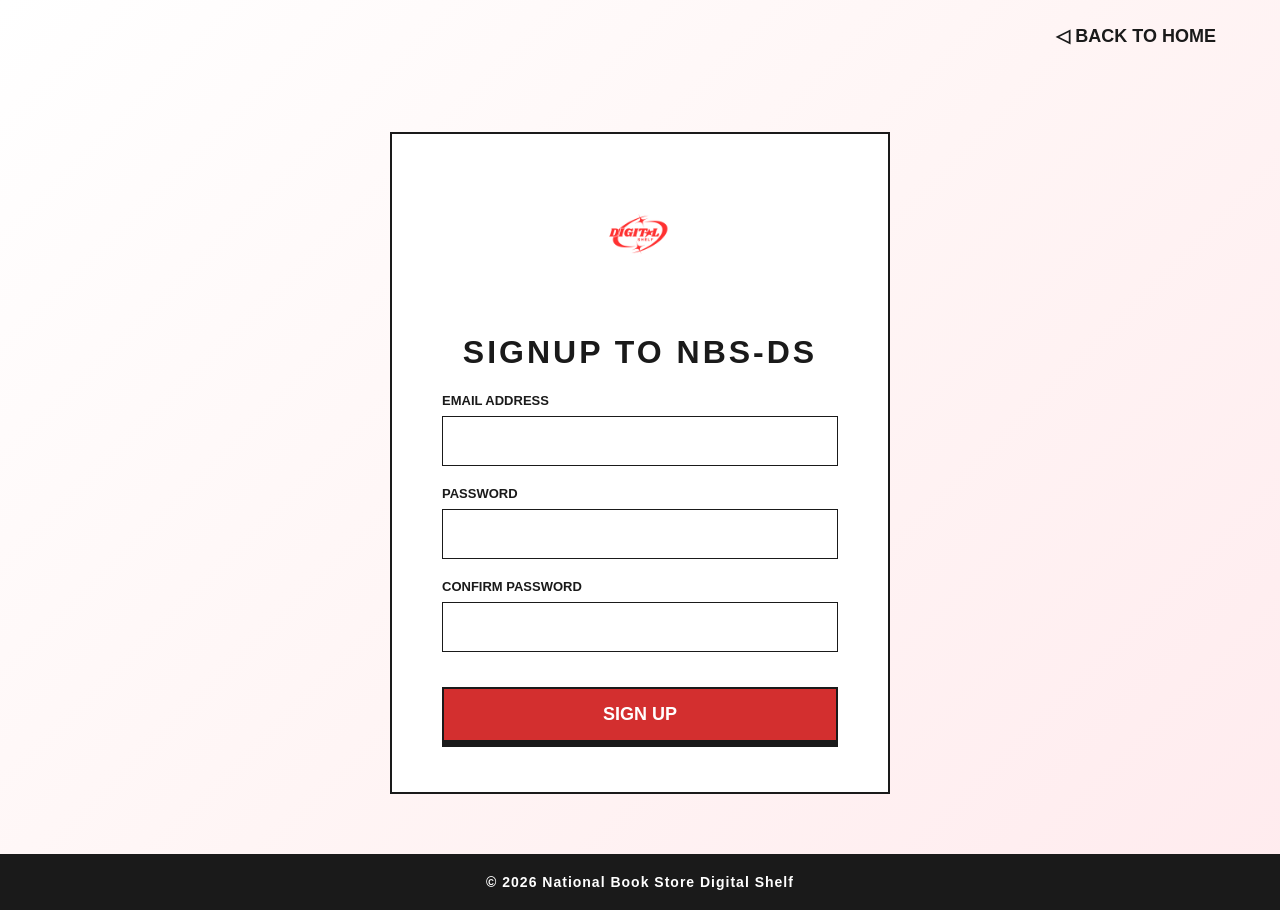
<file: NBSDS/signup.html>
<!DOCTYPE html>
<html lang="en">
<head>
    <meta charset="UTF-8">
    <title>NBS-DS | Signup</title>
    <link rel="stylesheet" href="style.css">
</head>
<body>
    <div class="login-header">
        <a href="index.html" class="back-btn">◁ BACK TO HOME</a>
    </div>

    <div class="login-card">
        <img src="logo.png" alt="Logo" style="height: 100px; margin-bottom: 25px;">
        <h1 style="text-transform: uppercase; letter-spacing: 3px; font-weight: 900;">Signup to NBS-DS</h1>
        
        <label>Email Address</label>
        <input type="text">
        
        <label>Password</label>
        <input type="password">

        <label>Confirm Password</label>
        <input type="password">
        
        <button class="signin-btn" onclick="showTerms()">Sign up</button>
    </div>

    <div id="termsModal" class="modal">
        <div class="modal-content">
            <h2 style="text-transform: uppercase; margin: 0; font-size: 28px; font-weight: 900;">Terms and Agreement</h2>
            
            <div class="modal-text">
                <p><strong>1. PROPRIETARY RIGHTS</strong><br>All digital content, including e-books and previews, are the exclusive property of National Book Store. Distribution, reproduction, or modification of these files is strictly prohibited under the Intellectual Property Code of the Philippines.</p>
                <p><strong>2. USER OBLIGATIONS</strong><br>By creating an account, you agree to provide accurate identification and contact information. You are solely responsible for all activities occurring under your secure login credentials.</p>
                <p><strong>3. DATA PRIVACY COMPLIANCE</strong><br>Your personal information is processed in accordance with the Data Privacy Act of 2012. We employ industry-standard encryption to protect your transaction history and payment details.</p>
                <p><strong>4. SERVICE LIMITATIONS</strong><br>NBS-DS reserves the right to modify availability, pricing, or access to the digital shelf at any time to comply with publisher agreements or technical requirements.</p>
            </div>

            <div style="margin-bottom: 25px; display: flex; align-items: center; justify-content: center; gap: 10px;">
                <input type="checkbox" id="agreeCheck" style="width: 18px; height: 18px; cursor: pointer;">
                <label for="agreeCheck" style="margin:0; font-weight: bold; font-size: 14px; cursor: pointer;">I AGREE TO THE TERMS AND CONDITIONS</label>
            </div>

            <div style="display: flex; gap: 20px; justify-content: center;">
                <button onclick="hideTerms()" style="padding: 12px 40px; border: 2px solid #000; background: #fff; cursor: pointer; font-weight: bold; text-transform: uppercase;">Decline</button>
                <button onclick="checkAndComplete()" style="padding: 12px 40px; border: 2px solid #000; background: #000; color: #fff; cursor: pointer; font-weight: bold; text-transform: uppercase;">Sign up</button>
            </div>
        </div>
    </div>

    <footer>© 2026 National Book Store Digital Shelf</footer>
    <script src="script.js"></script>
    <script>
        function checkAndComplete() {
            if(document.getElementById('agreeCheck').checked) {
                window.location.href = "login.html";
            } else {
                alert("Please agree to the terms and conditions to proceed.");
            }
        }
    </script>
</body>
</html>
</file>
<file: NBSDS/style.css>
:root {
  --nbs-red: #d32f2f;
  --nbs-black: #1a1a1a;
  --nbs-white: #ffffff;
  --nbs-gray-light: #eeeeee;
  --nbs-bg-gradient: linear-gradient(135deg, #ffffff 0%, #fff5f5 50%, #ffebee 100%);
}

body {
  font-family: 'Arial', sans-serif;
  margin: 0;
  padding: 0;
  background: var(--nbs-bg-gradient);
  background-attachment: fixed;
  color: var(--nbs-black);
  overflow-x: hidden;
}

nav {
  display: flex;
  justify-content: space-between;
  align-items: center;
  padding: 10px 5%;
  border-bottom: 3px solid var(--nbs-black);
  background: var(--nbs-white);
  box-sizing: border-box;
}

.logo-area {
  display: flex;
  align-items: center;
  gap: 12px;
}

.logo-img {
  height: 45px;
  width: auto;
  display: block;
}

.nbs-text {
  font-size: 22px;
  font-weight: 900;
  text-transform: uppercase;
  color: var(--nbs-black);
}

.nav-links {
  display: flex;
  align-items: center;
}

.nav-links a {
  text-decoration: none;
  color: var(--nbs-black);
  margin-left: 20px;
  font-size: 14px;
  font-weight: bold;
  text-transform: uppercase;
}

.hero {
  text-align: center;
  padding: 150px 20px;
  border-bottom: 2px solid var(--nbs-black);
  background-image: linear-gradient(rgba(211, 47, 47, 0.4), rgba(0, 0, 0, 0.6)), url('bg.jpg');
  background-size: cover;
  background-position: center;
  background-attachment: fixed;
  color: var(--nbs-white);
}

.hero h1 {
  font-size: clamp(32px, 8vw, 60px);
  margin: 0;
  font-weight: 900;
  line-height: 1;
  text-shadow: 2px 2px 10px rgba(0,0,0,0.5);
}

.hero p {
  margin: 25px 0;
  font-size: 22px;
  font-weight: bold;
  text-shadow: 1px 1px 5px rgba(0,0,0,0.5);
}

.btn-browse {
  background: var(--nbs-red);
  color: var(--nbs-white);
  border: 2px solid var(--nbs-black);
  padding: 18px 70px;
  cursor: pointer;
  font-size: 18px;
  font-weight: bold;
  text-transform: uppercase;
  position: relative;
  box-shadow: 0 5px 0px var(--nbs-black);
  transition: all 0.1s;
}

.btn-browse:active {
  transform: translateY(4px);
  box-shadow: 0 1px 0px var(--nbs-black);
}

.announcement-container {
  border: 1px solid var(--nbs-black);
  background: var(--nbs-white);
  margin: 40px 5%;
  overflow: hidden;
  white-space: nowrap;
  padding: 18px 0;
}

.scrolling-text {
  display: inline-block;
  animation: scroll-left 30s linear infinite;
  font-weight: bold;
  font-size: 20px;
  color: var(--nbs-red);
}

@keyframes scroll-left {
  0% { transform: translateX(100%); }
  100% { transform: translateX(-100%); }
}

.section-container {
  padding: 50px 5% 80px;
}

.section-header {
  display: flex;
  justify-content: space-between;
  align-items: center;
  margin-bottom: 30px;
  flex-wrap: wrap;
  gap: 20px;
}

.title-group {
  border-left: 15px solid var(--nbs-red);
  padding-left: 20px;
  margin-bottom: 40px;
}

.title-group h2 {
  margin: 0;
  font-size: 36px;
  text-transform: uppercase;
  letter-spacing: 1px;
}

.tabs button {
  background: var(--nbs-white);
  border: 2px solid var(--nbs-black);
  padding: 8px 25px;
  cursor: pointer;
  font-weight: bold;
  margin-left: 15px;
  font-size: 14px;
  box-shadow: 0 3px 0px var(--nbs-black);
  transition: all 0.1s;
}

.tabs button.active {
  background: var(--nbs-red);
  color: var(--nbs-white);
  transform: translateY(2px);
  box-shadow: none;
}

.tabs button:active {
  transform: translateY(3px);
  box-shadow: 0 0px 0px var(--nbs-black);
}

.library-filters {
  display: flex;
  gap: 15px;
  margin-bottom: 50px;
  align-items: stretch;
  width: 100%;
  flex-wrap: wrap;
}

#search {
  flex-grow: 1;
  border: 2px solid var(--nbs-black);
  padding: 0 20px;
  font-size: 16px;
  outline: none;
  height: 55px;
  min-width: 200px;
}

.dark-select {
  background: var(--nbs-black);
  color: var(--nbs-white);
  border: none;
  padding: 0 20px;
  font-size: 13px;
  cursor: pointer;
  min-width: 180px;
  height: 55px;
  font-weight: bold;
  text-transform: uppercase;
}

.home-row {
  display: flex;
  border: 1px solid var(--nbs-black);
  align-items: stretch;
  background: var(--nbs-white);
}

.book-grid-4 {
  display: grid;
  grid-template-columns: repeat(auto-fill, minmax(200px, 1fr));
  gap: 25px;
  flex-grow: 1;
  padding: 30px;
}

.book-grid-5 {
  display: grid;
  grid-template-columns: repeat(auto-fill, minmax(180px, 1fr));
  gap: 25px;
  width: 100%;
}

.more-bar {
  background: var(--nbs-red);
  color: var(--nbs-white);
  writing-mode: vertical-rl;
  text-orientation: mixed;
  display: flex;
  align-items: center;
  justify-content: center;
  padding: 0 25px;
  font-weight: bold;
  font-size: 28px;
  text-decoration: none;
  border-left: 1px solid var(--nbs-black);
}

.book-card {
  border: 1px solid var(--nbs-black);
  padding: 20px;
  text-align: center;
  background: var(--nbs-white);
  display: flex;
  flex-direction: column;
  height: 100%;
  box-sizing: border-box;
  transition: all 0.3s cubic-bezier(0.175, 0.885, 0.32, 1.275);
  box-shadow: 4px 4px 0px var(--nbs-black);
  cursor: pointer;
}

.book-card:hover {
  transform: translateY(-12px);
  border: 2px solid var(--nbs-red);
  box-shadow: 0px 10px 20px rgba(211, 47, 47, 0.3), 8px 8px 0px var(--nbs-black);
}

.img-box {
  background: var(--nbs-gray-light);
  border: 1px solid var(--nbs-black);
  width: 100%;
  height: 220px;
  margin-bottom: 15px;
  flex-shrink: 0;
  overflow: hidden;
}

.img-box img {
  width: 100%;
  height: 100%;
  object-fit: cover;
}

.b-genre {
  font-size: 11px;
  color: var(--nbs-red);
  text-transform: uppercase;
  margin-bottom: 8px;
  text-align: left;
  font-weight: bold;
}

.b-name {
  font-weight: bold;
  font-size: 16px;
  height: 40px;
  overflow: hidden;
  text-align: left;
  line-height: 1.2;
  margin-bottom: 15px;
}

.b-price {
  font-size: 18px;
  font-weight: bold;
  text-align: left;
  margin-top: auto;
  color: var(--nbs-red);
}

.info-box {
  border-left: 20px solid var(--nbs-black);
  padding-left: 40px;
  margin: 80px 5%;
  background: rgba(255, 255, 255, 0.5);
  padding-top: 20px;
  padding-bottom: 20px;
}

.info-box h2 {
  font-size: 36px;
  margin: 0 0 15px 0;
  text-transform: uppercase;
  color: var(--nbs-red);
}

.info-box p {
  font-size: 21px;
  max-width: 1000px;
  line-height: 1.5;
}

.login-header {
  text-align: right;
  padding: 25px 5%;
}

.back-btn {
  text-decoration: none;
  color: var(--nbs-black);
  font-weight: bold;
  font-size: 18px;
}

.login-card {
  border: 2px solid var(--nbs-black);
  background: var(--nbs-white);
  width: 90%;
  max-width: 500px;
  padding: 50px;
  text-align: center;
  margin: 60px auto;
  box-sizing: border-box;
}

.login-card label {
  display: block;
  text-align: left;
  font-weight: bold;
  margin: 20px 0 8px;
  font-size: 13px;
  text-transform: uppercase;
}

.login-card input {
  width: 100%;
  border: 1px solid var(--nbs-black);
  padding: 15px;
  box-sizing: border-box;
  font-size: 16px;
}

.signin-btn {
  background: var(--nbs-red);
  color: var(--nbs-white);
  border: 2px solid var(--nbs-black);
  padding: 15px;
  margin-top: 35px;
  cursor: pointer;
  font-weight: bold;
  width: 100%;
  font-size: 18px;
  text-transform: uppercase;
  box-shadow: 0 5px 0px var(--nbs-black);
  transition: all 0.1s;
}

.signin-btn:active {
  transform: translateY(4px);
  box-shadow: 0 1px 0px var(--nbs-black);
}

.modal {
  display: none;
  position: fixed;
  z-index: 1000;
  left: 0;
  top: 0;
  width: 100%;
  height: 100%;
  background: rgba(0, 0, 0, 0.85);
}

.modal-content {
  background: var(--nbs-white);
  margin: 5% auto;
  padding: 40px;
  border: 2px solid var(--nbs-black);
  width: 90%;
  max-width: 550px;
  text-align: center;
  box-sizing: border-box;
}

.modal-text {
  height: 220px;
  overflow-y: scroll;
  border: 1px solid var(--nbs-black);
  padding: 20px;
  text-align: left;
  font-size: 14px;
  line-height: 1.7;
  margin: 25px 0;
  background: var(--nbs-white);
}

footer {
  background: var(--nbs-black);
  color: var(--nbs-white);
  text-align: center;
  padding: 20px 0;
  margin-top: 40px;
  font-weight: bold;
  font-size: 14px;
  letter-spacing: 1px;
}

@media (max-width: 768px) {
  nav {
    flex-direction: column;
    height: auto;
    padding: 20px;
  }
  .nav-links {
    margin-top: 15px;
  }
  .nav-links a {
    margin: 0 10px;
  }
  .home-row {
    flex-direction: column;
  }
  .more-bar {
    writing-mode: horizontal-tb;
    padding: 20px;
    border-left: none;
    border-top: 1px solid var(--nbs-black);
  }
  .info-box {
    padding-left: 20px;
    border-left: 10px solid var(--nbs-black);
  }
}
</file>
<file: NBSDS/user-style.css>
body {
    font-family: 'Arial Black', Gadget, sans-serif;
    margin: 0;
    padding: 0;
    background: linear-gradient(135deg, #ffffff 0%, #fff5f5 50%, #ffebee 100%);
    background-attachment: fixed;
    color: #000;
}

nav {
    display: flex;
    justify-content: space-between;
    align-items: center;
    padding: 10px 5%;
    border-bottom: 3px solid #000;
}

.logo-area {
    display: flex;
    align-items: center;
}

.logo-area img {
    height: 45px;
    margin-right: 12px;
}

.logo-area span {
    font-weight: 900;
    font-size: 22px;
}

.nav-links a {
    text-decoration: none;
    color: #000;
    margin-left: 20px;
    font-weight: bold;
    text-transform: uppercase;
}

.title-group {
    display: flex;
    justify-content: space-between;
    align-items: center;
    margin: 30px 0 20px 0;
    padding: 0 5%;
}

.library-header {
    display: flex;
    align-items: center;
    font-size: 32px;
    font-weight: 900;
    text-transform: uppercase;
}

.red-bar {
    width: 12px;
    height: 40px;
    background-color: #d32f2f;
    margin-right: 15px;
}

.coin-display {
    background-color: #f2cc5c;
    padding: 8px 20px;
    border: 3px solid #000;
    font-weight: 900;
    font-size: 18px;
    box-shadow: 4px 4px 0px #000;
    display: inline-block;
    min-width: 100px;
    text-align: center;
}

.library-filters {
    display: flex;
    gap: 10px;
    margin-bottom: 40px;
    width: 90%;
    margin-left: 5%;
    margin-right: 5%;
}

#search {
    flex: 2;
    border: 2px solid #000;
    padding: 12px;
    font-weight: 900;
}

.dark-select {
    flex: 1;
    background-color: #000;
    color: #fff;
    border: 2px solid #000;
    padding: 12px 5px;
    cursor: pointer;
    font-weight: 900;
    font-size: 12px;
    text-align: center;
}

.book-grid-5 {
    display: grid;
    grid-template-columns: repeat(5, 1fr);
    gap: 20px;
    padding: 0 5%;
}

.book-card {
    border: 1px solid #000;
    padding: 15px;
    text-align: center;
    display: flex;
    flex-direction: column;
    background-color: #fff;
    transition: all 0.3s cubic-bezier(0.175, 0.885, 0.32, 1.275);
    box-shadow: 4px 4px 0px #000;
    cursor: pointer;
}

.book-card:hover {
    transform: translateY(-12px);
    border: 2px solid #d32f2f;
    box-shadow: 0px 10px 20px rgba(211, 47, 47, 0.4), 8px 8px 0px #000;
}

.img-box {
    width: 100%;
    height: 220px;
    margin: 0 auto 12px auto;
    border: 1px solid #000;
    background-color: #eee;
    cursor: pointer;
}

.b-genre {
    font-size: 10px;
    color: #d32f2f;
    text-transform: uppercase;
    font-weight: 900;
    margin: 2px 0;
    text-align: center;
}

.b-name {
    font-weight: 900;
    font-size: 14px;
    margin: 2px 0;
    text-transform: uppercase;
    text-align: center;
}

.b-price {
    font-weight: 900;
    font-size: 16px;
    margin-bottom: 10px;
    text-transform: uppercase;
    text-align: center;
}

.btn-yellow, .btn-white, .btn-black, .btn-price, .btn-lime, .btn-red {
    border: 2px solid #000;
    font-weight: 900;
    cursor: pointer;
    text-transform: uppercase;
    transition: all 0.1s ease;
    box-shadow: 3px 3px 0px #000;
    margin-top: 5px;
}

.btn-yellow:hover, .btn-white:hover, .btn-price:hover, .btn-lime:hover, .btn-black:hover {
    transform: translate(-1px, -1px);
    box-shadow: 4px 4px 0px #000;
}

.btn-yellow:active, .btn-white:active, .btn-price:active, .btn-lime:active, .btn-black:active, .btn-red:active {
    transform: translate(2px, 2px);
    box-shadow: 1px 1px 0px #000;
}

.btn-yellow { background-color: #f2cc5c; padding: 10px; width: 100%; }
.btn-white  { background-color: #fff; padding: 10px; width: 100%; }
.btn-black  { background-color: #000; color: #fff; padding: 10px; }
.btn-lime   { background-color: #d4ff33; padding: 15px 40px; }
.btn-price, .btn-red {
    background-color: #d32f2f;
    color: #fff;
    padding: 15px 40px;
    font-size: 20px;
}

.pack-container {
    display: flex;
    flex-direction: column;
    gap: 20px;
    margin-top: 20px;
    padding: 0 5%;
}

.pack-item {
    border: 1px solid #000;
    padding: 30px;
    display: flex;
    justify-content: space-between;
    align-items: center;
    background-color: #fff;
}

.order-box {
    border: 2px solid #000;
    margin-top: 20px;
    margin-bottom: 20px;
}

.order-row {
    padding: 25px;
    border-bottom: 2px solid #000;
    font-weight: 900;
}

.order-row:last-child {
    border-bottom: none;
}

.total-section {
    display: flex;
    justify-content: flex-end;
    align-items: center;
    gap: 40px;
    border: 2px solid #000;
    margin-top: 20px;
    padding: 20px;
    background-color: #fff;
}

.status-tracker {
    position: relative;
    padding-left: 50px;
    margin-top: 30px;
    border-left: 3px solid #000;
    margin-left: 20px;
}

.status-step {
    position: relative;
    margin-bottom: 40px;
    padding-left: 20px;
}

.status-dot {
    width: 25px;
    height: 25px;
    background: #ccc;
    border: 3px solid #000;
    border-radius: 50%;
    position: absolute;
    left: -35px;
    z-index: 2;
}

.dot-active {
    background: #4dfc4d;
}

.profile-circle {
    width: 150px;
    height: 150px;
    background: #7d8fff;
    border-radius: 50%;
    display: flex;
    align-items: center;
    justify-content: center;
    font-size: 48px;
    margin: 40px auto;
    font-weight: 900;
    border: 3px solid #000;
}

.profile-info {
    font-weight: 900;
    font-size: 20px;
    line-height: 2;
    text-align: center;
    margin-bottom: 30px;
}

.modal {
    display: none; 
    position: fixed; 
    z-index: 1000; 
    left: 0; top: 0;
    width: 100%; height: 100%;
    background-color: rgba(0,0,0,0.8);
}

.modal-content {
    background-color: #fff;
    margin: 5% auto;
    padding: 40px;
    border: 3px solid #000;
    width: 60%;
    max-height: 80vh;
    overflow-y: auto;
    box-shadow: 10px 10px 0px #000;
    position: relative;
}

.close-preview {
    position: absolute;
    right: 20px;
    top: 10px;
    font-size: 35px;
    font-weight: bold;
    cursor: pointer;
}

.locked-chapter {
    filter: blur(2px);
    user-select: none;
    opacity: 0.6;
    background: #f0f0f0;
    padding: 20px;
    text-align: center;
    border: 3px dashed #000;
    margin-top: 15px;
}

footer {
    background-color: #1a1a1a;
    color: #fff;
    text-align: center;
    padding: 15px;
    margin-top: 40px;
    text-transform: uppercase;
    font-size: 12px;
}

@media (max-width: 900px) {
    .book-grid-5 {
        grid-template-columns: repeat(2, 1fr);
    }
    .nav-links {
        display: flex;
        gap: 10px;
    }
    .library-header {
        font-size: 24px;
    }
}

@media (max-width: 600px) {
    .book-grid-5 {
        grid-template-columns: 1fr;
    }
    .library-filters {
        flex-direction: column;
    }
}
</file>
<file: NBSDS/admin-style.css>
.admin-title {
    font-weight: 900;
    font-size: 24px;
    text-transform: uppercase;
}

.admin-section {
    padding: 20px 5%;
    margin-top: 20px;
}

.section-header {
    display: flex;
    justify-content: space-between;
    align-items: center;
    margin-bottom: 20px;
}

table {
    width: 100%;
    border-collapse: collapse;
    background: #fff;
    border: 2px solid #000;
}

th {
    background-color: #e0e0e0;
    padding: 15px;
    text-align: left;
    border: 2px solid #000;
    text-transform: uppercase;
    font-weight: 900;
    font-size: 14px;
}

td {
    padding: 12px 15px;
    border: 1px solid #000;
    font-weight: bold;
    font-size: 14px;
}

.action-btns {
    display: flex;
    gap: 10px;
}

/* 3D Buttons */
.btn-edit, .btn-remove, .add-btn {
    border: 2px solid #000;
    font-weight: 900;
    cursor: pointer;
    text-transform: uppercase;
    transition: all 0.1s ease;
    box-shadow: 4px 4px 0px #000;
}

.btn-edit { background-color: #f2cc5c; padding: 5px 15px; }
.btn-remove { background-color: #d32f2f; color: #fff; padding: 5px 15px; }
.add-btn { background-color: #d32f2f; color: #fff; padding: 10px 20px; }

.btn-edit:hover, .btn-remove:hover, .add-btn:hover {
    transform: translate(-2px, -2px);
    box-shadow: 6px 6px 0px #000;
}

.btn-edit:active, .btn-remove:active, .add-btn:active {
    transform: translate(2px, 2px);
    box-shadow: 1px 1px 0px #000;
}

/* Statistics Grid */
.stats-container {
    display: grid;
    grid-template-columns: repeat(4, 1fr);
    gap: 20px;
    margin-top: 15px;
}

.stat-card {
    background: #fff;
    border: 2px solid #000;
    padding: 20px;
    box-shadow: 4px 4px 0px #000;
}

.stat-label { font-weight: bold; font-size: 14px; margin-bottom: 8px; }
.stat-value { font-weight: 900; font-size: 22px; margin-bottom: 5px; }
.stat-growth { font-size: 12px; font-weight: bold; }

@media (max-width: 768px) {
    .section-header { flex-direction: column; align-items: flex-start; gap: 10px; }
    table { display: block; overflow-x: auto; }
    .stats-container { grid-template-columns: 1fr 1fr; }
}
</file>
